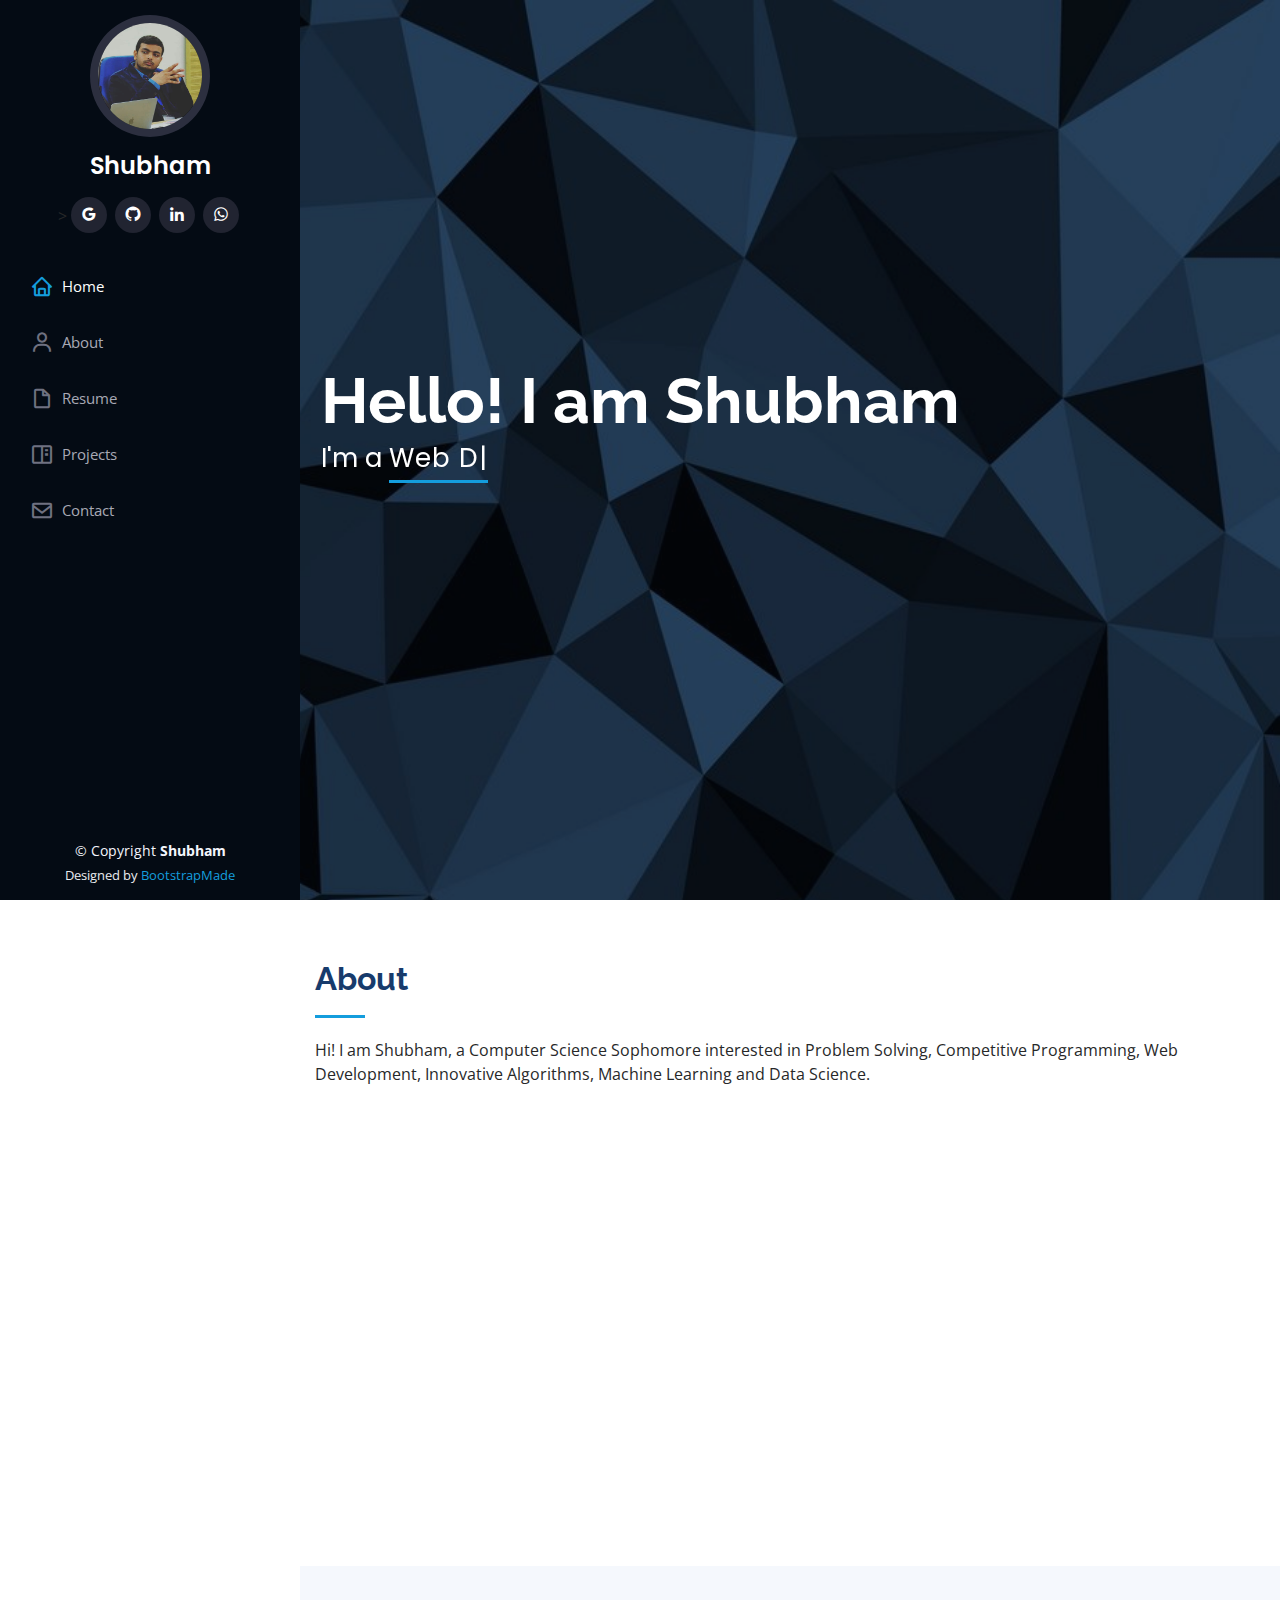
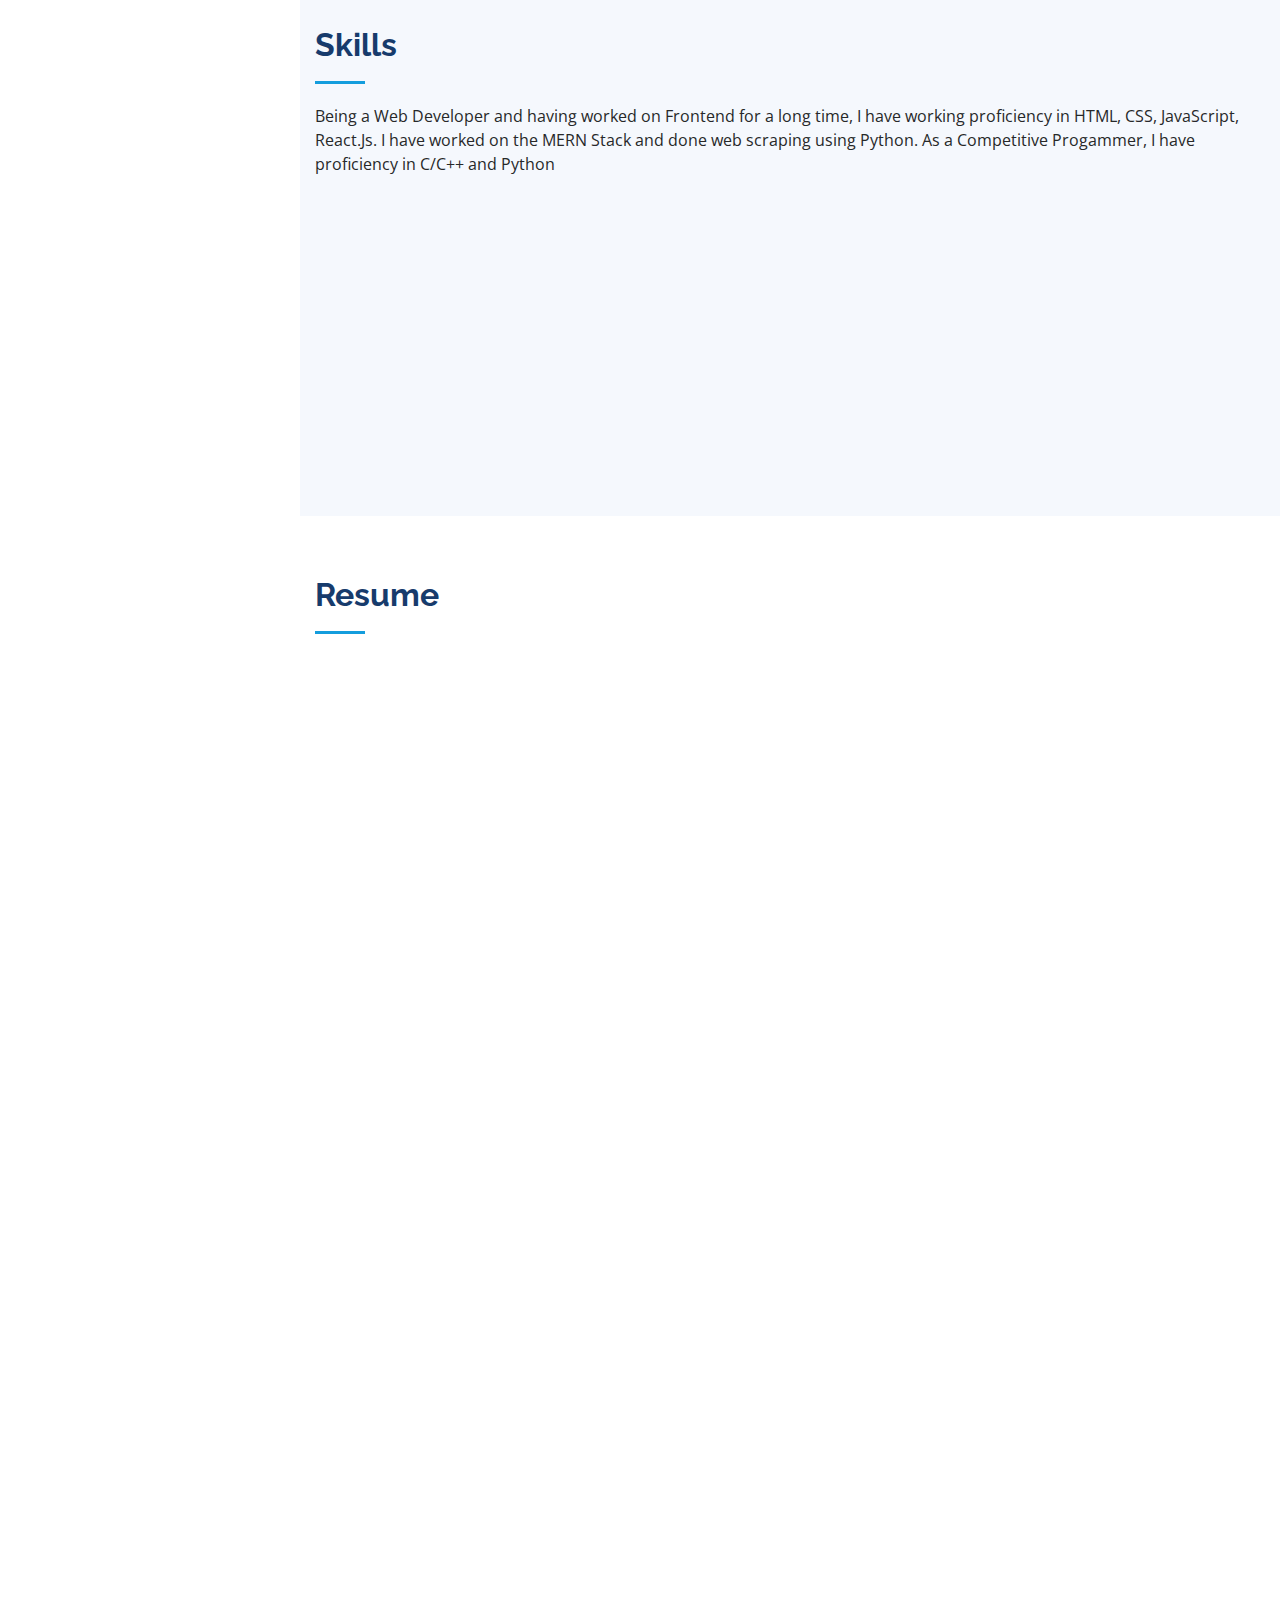
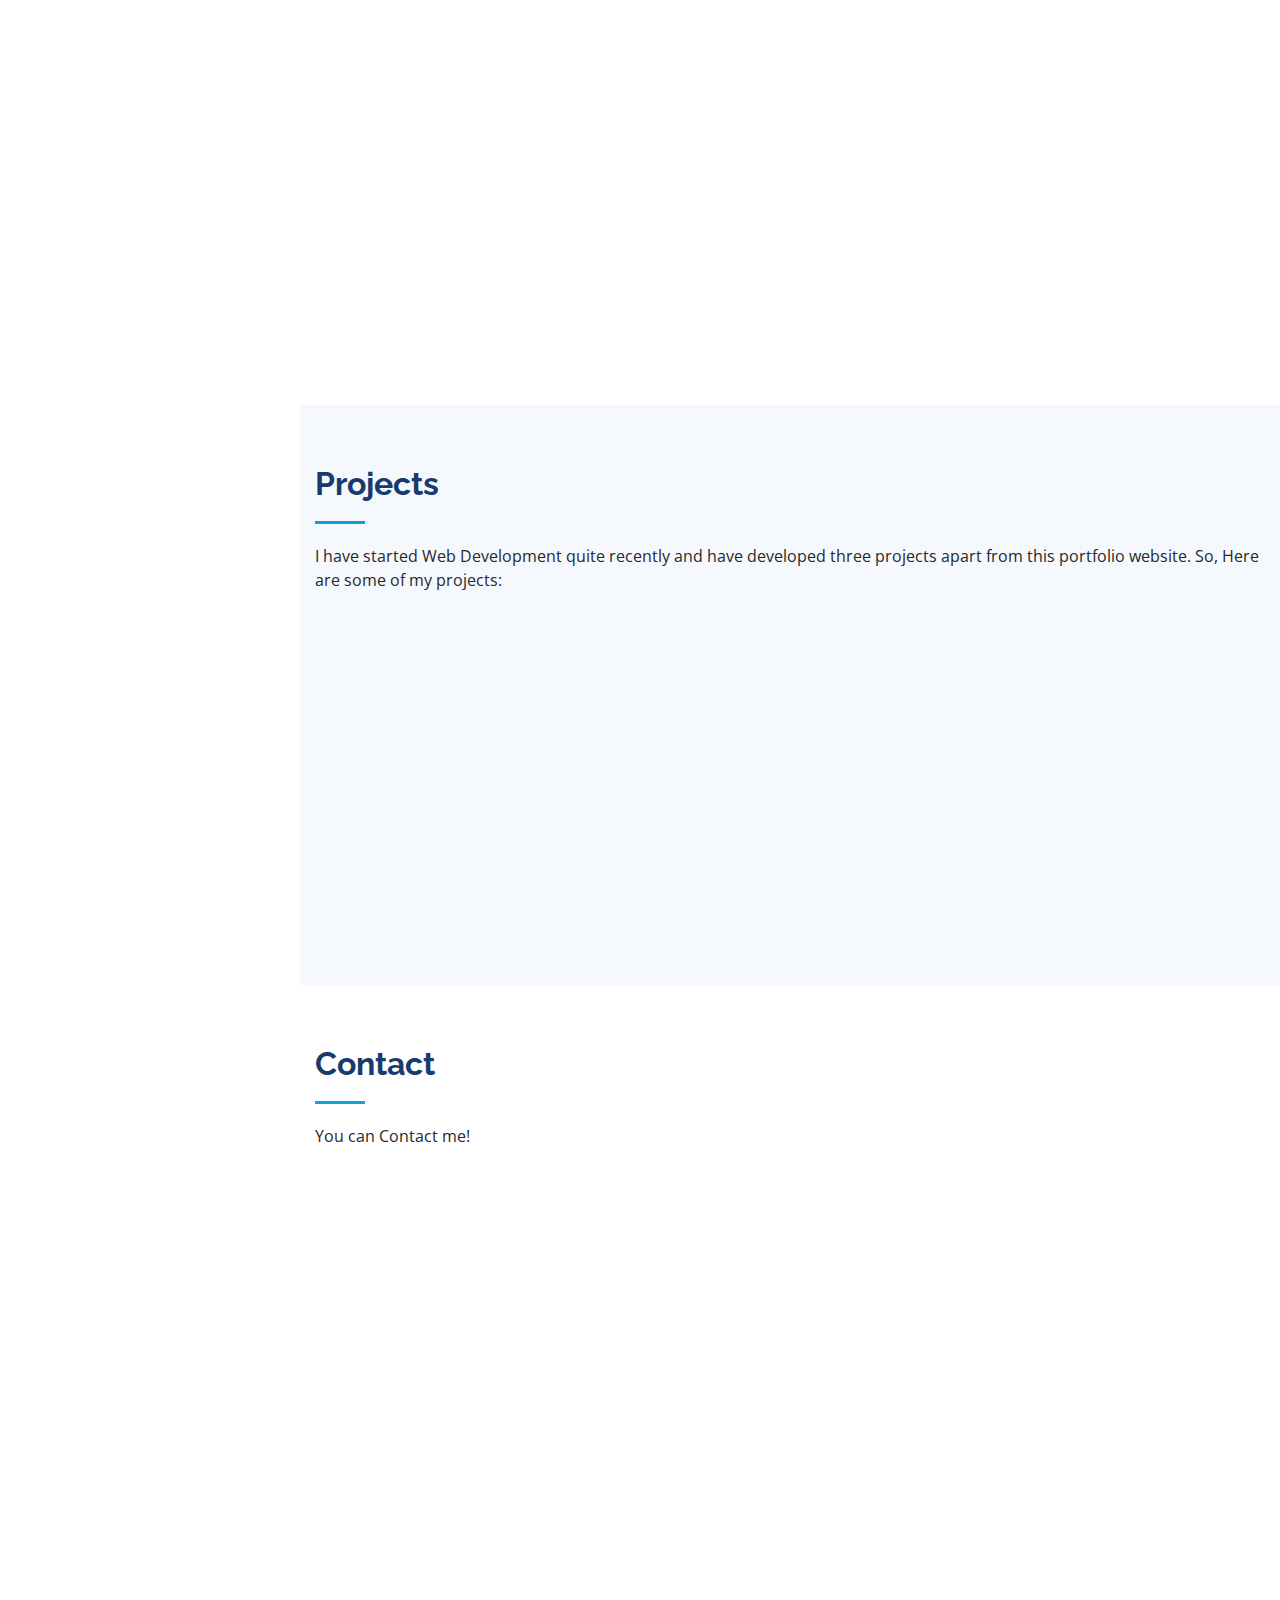
<file: index.html>
<!DOCTYPE html>
<html lang="en">

<head>
  <meta charset="utf-8">
  <meta content="width=device-width, initial-scale=1.0" name="viewport">

  <title>Portfolio Website - Shubham</title>
  <meta content="" name="description">
  <meta content="" name="keywords">

  <!-- Favicons -->
  <link href="assets/img/a8.png" rel="icon">

  <!-- Google Fonts -->
  <link href="https://fonts.googleapis.com/css?family=Open+Sans:300,300i,400,400i,600,600i,700,700i|Raleway:300,300i,400,400i,500,500i,600,600i,700,700i|Poppins:300,300i,400,400i,500,500i,600,600i,700,700i" rel="stylesheet">

  <!-- Vendor CSS Files -->
  <link href="assets/vendor/bootstrap/css/bootstrap.min.css" rel="stylesheet">
  <link href="assets/vendor/icofont/icofont.min.css" rel="stylesheet">
  <link href="assets/vendor/boxicons/css/boxicons.min.css" rel="stylesheet">
  <link href="assets/vendor/venobox/venobox.css" rel="stylesheet">
  <link href="assets/vendor/owl.carousel/assets/owl.carousel.min.css" rel="stylesheet">
  <link href="assets/vendor/aos/aos.css" rel="stylesheet">

  <!-- Template Main CSS File -->
  <link href="assets/css/style.css" rel="stylesheet">

  <!-- =======================================================
  * Template Name: iPortfolio - v1.5.0
  * Template URL: https://bootstrapmade.com/iportfolio-bootstrap-portfolio-websites-template/
  * Author: BootstrapMade.com
  * License: https://bootstrapmade.com/license/
  ======================================================== -->
</head>

<body>

  <!-- ======= Mobile nav toggle button ======= -->
  <button type="button" class="mobile-nav-toggle d-xl-none"><i class="icofont-navigation-menu"></i></button>

  <!-- ======= Header ======= -->
  <header id="header">
    <div class="d-flex flex-column">

      <div class="profile">
        <img src="assets/img/profile-img.jpg" alt="" class="img-fluid rounded-circle">
        <h1 class="text-light"><a href="index.html">Shubham</a></h1>
        <div class="social-links mt-3 text-center">
          <!--<a href="#" class="twitter"><i class="bx bxl-google"></i></a>-->>
          <a href="mailto: tiwarishubham635@nsut.ac.in" target='_blank' class="email"><i class="bx bxl-google"></i></a>
          <a href="https://github.com/tiwarishubham635" target='_blank' class="github"><i class="bx bxl-github"></i></a>
          <a href="https://www.linkedin.com/in/shubham-tiwari-2890b08a" target='_blank' class="linkedin"><i class="bx bxl-linkedin"></i></a>
          <a href="https://api.whatsapp.com/send?phone=+91 8470823006" target='_blank' class="whatsapp"><i class="bx bxl-whatsapp"></i></a>
        </div>
      </div>

      <nav class="nav-menu">
        <ul>
          <li class="active"><a href="#hero"><i class="bx bx-home"></i> <span>Home</span></a></li>
          <li><a href="#about"><i class="bx bx-user"></i> <span>About</span></a></li>
          <li><a href="#resume"><i class="bx bx-file-blank"></i> <span>Resume</span></a></li>
          <li><a href="#portfolio"><i class="bx bx-book-content"></i> Projects</a></li>
          <!--<li><a href="#services"><i class="bx bx-server"></i> Services</a></li>-->
          <li><a href="#contact"><i class="bx bx-envelope"></i> Contact</a></li>

        </ul>
      </nav><!-- .nav-menu -->
      <button type="button" class="mobile-nav-toggle d-xl-none"><i class="icofont-navigation-menu"></i></button>

    </div>
  </header><!-- End Header -->

  <!-- ======= Hero Section ======= -->
  <section id="hero" class="d-flex flex-column justify-content-center align-items-center">
    <div class="hero-container" data-aos="fade-in">
      <h1>Hello! I am Shubham</h1>
      <p>I'm a <span class="typed" data-typed-items="Web Developer, Web Designer, Frontend Developer, Competitive Programmer"></span></p>
    </div>
  </section><!-- End Hero -->

  <main id="main">

    <!-- ======= About Section ======= -->
    <section id="about" class="about">
      <div class="container">

        <div class="section-title">
          <h2>About</h2>
          <p>Hi! I am Shubham, a Computer Science Sophomore interested in Problem Solving, Competitive Programming, Web Development, Innovative Algorithms, Machine Learning and Data Science. </p>
        </div>

        <div class="row">
          <div class="col-lg-4" data-aos="fade-right">
            <img src="assets/img/profile-img.jpg" class="img-fluid" alt="">
          </div>
          <div class="col-lg-8 pt-4 pt-lg-0 content" data-aos="fade-left">
            <h3> Web Developer &amp; Competitive Programmer</h3>
            <p class="font-italic">
              Currently I am pursuing my Bachelors of Technology in Computer Science and Engineering with Specialization in Artificial Intelligence from Netaji Subhas University of Technology, New Delhi 
            </p>
            <div class="row">
              <div class="col-lg-6">
                <ul>
                  <li><i class="icofont-rounded-right"></i> <strong>Date of Birth:</strong> 24 June 2000</li>
                  <!-- <li><i class="icofont-rounded-right"></i> <strong>Portfolio Website:</strong> www.example.com</li> -->
                  <li><i class="icofont-rounded-right"></i> <strong>Mobile:</strong> +91 8470823006</li>
                  <li><i class="icofont-rounded-right"></i> <strong>City:</strong> New Delhi, India</li>
                </ul>
              </div>
              <div class="col-lg-6">
                <ul>
                  <li><i class="icofont-rounded-right"></i> <strong>Age:</strong> 20</li>
                  <li><i class="icofont-rounded-right"></i> <strong>Degree:</strong> Bachelors of Technology</li>
                  <li><i class="icofont-rounded-right"></i> <strong>Email:</strong> tiwarishubham635@gmail.com</li>
                </ul>
              </div>
            </div>
            <p>
              I developed interests in Computers and Programming in class XI and subsequently started to explore the field of technology. After starting my Bachelors degree, I came to know about Development and I found it quite interesting. Since the, I have been developing small projects, websites and applications and I look forward to explore more in this field.  
            </p>
          </div>
        </div>

      </div>
    </section><!-- End About Section -->

    <!-- ======= Facts Section ======= 
    <section id="facts" class="facts">
      <div class="container">

        <div class="section-title">
          <h2>Facts</h2>
          <p>Magnam dolores commodi suscipit. Necessitatibus eius consequatur ex aliquid fuga eum quidem. Sit sint consectetur velit. Quisquam quos quisquam cupiditate. Et nemo qui impedit suscipit alias ea. Quia fugiat sit in iste officiis commodi quidem hic quas.</p>
        </div>

        <div class="row no-gutters">

          <div class="col-lg-3 col-md-6 d-md-flex align-items-md-stretch" data-aos="fade-up">
            <div class="count-box">
              <i class="icofont-simple-smile"></i>
              <span data-toggle="counter-up">232</span>
              <p><strong>Happy Clients</strong> consequuntur quae</p>
            </div>
          </div>

          <div class="col-lg-3 col-md-6 d-md-flex align-items-md-stretch" data-aos="fade-up" data-aos-delay="100">
            <div class="count-box">
              <i class="icofont-document-folder"></i>
              <span data-toggle="counter-up">521</span>
              <p><strong>Projects</strong> adipisci atque cum quia aut</p>
            </div>
          </div>

          <div class="col-lg-3 col-md-6 d-md-flex align-items-md-stretch" data-aos="fade-up" data-aos-delay="200">
            <div class="count-box">
              <i class="icofont-live-support"></i>
              <span data-toggle="counter-up">1,463</span>
              <p><strong>Hours Of Support</strong> aut commodi quaerat</p>
            </div>
          </div>

          <div class="col-lg-3 col-md-6 d-md-flex align-items-md-stretch" data-aos="fade-up" data-aos-delay="300">
            <div class="count-box">
              <i class="icofont-users-alt-5"></i>
              <span data-toggle="counter-up">15</span>
              <p><strong>Hard Workers</strong> rerum asperiores dolor</p>
            </div>
          </div>

        </div>

      </div>
    </section><!-- End Facts Section -->

    <!-- ======= Skills Section ======= -->
    <section id="skills" class="skills section-bg">
      <div class="container">

        <div class="section-title">
          <h2>Skills</h2>
          <p>Being a Web Developer and having worked on Frontend for a long time, I have working proficiency in HTML, CSS, JavaScript, React.Js. I have worked on the MERN Stack and done web scraping using Python. As a Competitive Progammer, I have proficiency in C/C++ and Python</p>
        </div>

        <div class="row skills-content">

          <div class="col-lg-6" data-aos="fade-up">

            <div class="progress">
              <span class="skill">C/C++ <i class="val">90%</i></span>
              <div class="progress-bar-wrap">
                <div class="progress-bar" role="progressbar" aria-valuenow="90" aria-valuemin="0" aria-valuemax="100"></div>
              </div>
            </div>

            <div class="progress">
              <span class="skill">Python <i class="val">90%</i></span>
              <div class="progress-bar-wrap">
                <div class="progress-bar" role="progressbar" aria-valuenow="90" aria-valuemin="0" aria-valuemax="100"></div>
              </div>
            </div>

            <div class="progress">
              <span class="skill">HTML <i class="val">90%</i></span>
              <div class="progress-bar-wrap">
                <div class="progress-bar" role="progressbar" aria-valuenow="90" aria-valuemin="0" aria-valuemax="100"></div>
              </div>
            </div>

            <div class="progress">
              <span class="skill">CSS <i class="val">80%</i></span>
              <div class="progress-bar-wrap">
                <div class="progress-bar" role="progressbar" aria-valuenow="80" aria-valuemin="0" aria-valuemax="100"></div>
              </div>
            </div>

            <div class="progress">
              <span class="skill">JavaScript <i class="val">80%</i></span>
              <div class="progress-bar-wrap">
                <div class="progress-bar" role="progressbar" aria-valuenow="80" aria-valuemin="0" aria-valuemax="100"></div>
              </div>
            </div>

          </div>

          <div class="col-lg-6" data-aos="fade-up" data-aos-delay="100">

            <div class="progress">
              <span class="skill">MERN Stack <i class="val">70%</i></span>
              <div class="progress-bar-wrap">
                <div class="progress-bar" role="progressbar" aria-valuenow="70" aria-valuemin="0" aria-valuemax="100"></div>
              </div>
            </div>

            <div class="progress">
              <span class="skill">SQL <i class="val">80%</i></span>
              <div class="progress-bar-wrap">
                <div class="progress-bar" role="progressbar" aria-valuenow="80" aria-valuemin="0" aria-valuemax="100"></div>
              </div>
            </div>

            <div class="progress">
              <span class="skill">Firebase <i class="val">60%</i></span>
              <div class="progress-bar-wrap">
                <div class="progress-bar" role="progressbar" aria-valuenow="60" aria-valuemin="0" aria-valuemax="100"></div>
              </div>
            </div>

          </div>

        </div>

      </div>
    </section><!-- End Skills Section -->

    <!-- ======= Resume Section ======= -->
    <section id="resume" class="resume">
      <div class="container">

        <div class="section-title">
          <h2>Resume</h2>
        </div>

        <div class="row">
          <div class="col-lg-6" data-aos="fade-up">
            <h3 class="resume-title">Summary</h3>
            <div class="resume-item pb-0">
              <h4>Shubham</h4>
              <p><em>Innovative Web Developer and Competitive Programmer with an urge to learn more and find the soslution for the problem at hand with the most optimized and efficient solution.</em></p>
              <ul>
                <li>New Delhi, India</li>
                <li>(+91) 8470823006</li>
                <li>tiwarishubham635@gmail.com</li>
              </ul>
            </div>

            <h3 class="resume-title">Education</h3>
            <div class="resume-item">
              <h4>B. Tech. - Computer Science and Engineering with Specialization in Artificial Intelligence</h4>
              <h5>2019 - 2023</h5>
              <p><em>Netaji Subhas University of Technology, New Delhi</em></p>
              <p>CGPA: 8.63/10.0 (After two semesters)<br/>Position of Responsibility: Executive Committee Member, The Debating Society of NSUT</p>
            </div>
            <div class="resume-item">
              <h4>AISSCE (Class XII)</h4>
              <h5>2016 - 2018</h5>
              <p><em>Kendriya Vidyalaya No. 3, Delhi Cantt-10</em></p>
              <p>Percentage: 93.6% <br/>Participated and won prizes in National Level Debate and Quiz Competitions and anchored in various programs.</p>
            </div>
            <div class="resume-item">
              <h4>AISSE (Class X)</h4>
              <h5>2006 - 2016</h5>
              <p><em>Kendriya Vidyalaya No. 3, Delhi Cantt-10</em></p>
              <p>CGPA: 10.0/10.0 <br/>Participated and won prizes in National Level Debate and Quiz Competitions and anchored in various programs.</p>
            </div>
          </div>
          <div class="col-lg-6" data-aos="fade-up" data-aos-delay="100">
            <h3 class="resume-title">Project Details</h3>
            <div class="resume-item">
              <h4>CSAI Department Website</h4>
              <h5>Aug 2020 - Dec 2020</h5>
              <p><em>Semester Project, NSUT</em></p>
              <ul>
                <li>Worked on the Frontend and Forum of the CSAI Department Website built using
                  MERN Stack and Beautiful Soup.
                </li>
                <li>The website contains features like About page,
                  Notices and Announcements (scraped from College’s official
                  website by Beautiful Soup), Opportunities for students, College
                  Societies and a Forum.
                </li>
                <li>The Forum makes provides various features like Login, Signup,
                  Posting a new query, Commenting on a query, Karmas for the
                  query and the comment, Deleting a query when resolved and
                  History of posted queries.</li>
              </ul>
            </div>
            <div class="resume-item">
              <h4>Chat Rooms - A Web Chat Platform</h4>
              <h5>Dec 2020</h5>
              <p><em>Individual Winter Project</em></p>
              <ul>
                <li>Developed a chatting site using React and Firebase
                </li>
                <li>The chatting platform have salient features like Google Login, Dedicated Chat Rooms for various
                  topics, Adding new chat rooms, Animations in the background.
                  </li>
                <li>Analyzed the real-time web analytics of the website.</li>
              </ul>
            </div>
            <div class="resume-item">
              <h4>Recession Hypothesis Testing</h4>
              <h5>Jul 2020</h5>
              <p><em>Course Project, University of Michigan</em></p>
              <ul>
                <li>This is a project validates the hypothesis that university towns prices are less affected by recession using Python Libraries and Students T-Test.</li>
                <li>
                  Here, we have used NumPy, Pandas, SciPy, Scikit and Mattplotlib libraries of Python and extracts data from various txt, xls and csv files.
                  These data are managed in form of Series and Dataframes.
                </li>
                <li>
                  Then Students T-Test is applied on variation of prices of houses in university and non-university towns before recession and in recession bottom.
                  In this, the monthly housing data was converted to quarterly and then analysed with GDP trend.
                  </li>
              </ul>
            </div>
          </div>
        </div>

      </div>
    </section><!-- End Resume Section -->

    <!-- ======= Portfolio Section ======= -->
    <section id="portfolio" class="portfolio section-bg">
      <div class="container">

        <div class="section-title">
          <h2>Projects</h2>
          <p>I have started Web Development quite recently and have developed three projects apart from this portfolio website. So, Here are some of my projects: </p>
        </div>

        <div class="row" data-aos="fade-up">
          <div class="col-lg-12 d-flex justify-content-center">
            <ul id="portfolio-flters">
              <li data-filter="*" class="filter-active">All</li>
              <li data-filter=".filter-app">App</li>
              <li data-filter=".filter-card">Card</li>
              <li data-filter=".filter-web">Web</li>
            </ul>
          </div>
        </div>

        <div class="row portfolio-container" data-aos="fade-up" data-aos-delay="100">

          <div class="col-lg-4 col-md-6 portfolio-item filter-app">
            <div class="portfolio-wrap">
              <img src="assets/img/portfolio/Homepage1.jpg" class="img-fluid" alt="">
              <div class="portfolio-links">
                <a href="assets/img/portfolio/CSAI/Homepage.jpg" data-gall="portfolioGallery" class="venobox" title="CSAI Department Website"><i class="bx bx-plus"></i></a>
                <a href="CSAI.html" title="More Details"><i class="bx bx-link"></i></a>
              </div>
            </div>
          </div>

          <div class="col-lg-4 col-md-6 portfolio-item filter-web">
            <div class="portfolio-wrap">
              <img src="assets/img/portfolio/Login.png" class="img-fluid" alt="">
              <div class="portfolio-links">
                <a href="assets/img/portfolio/ChatRooms/Login.png" data-gall="portfolioGallery" class="venobox" title="Chat Rooms"><i class="bx bx-plus"></i></a>
                <a href="ChatRooms.html" title="More Details"><i class="bx bx-link"></i></a>
              </div>
            </div>
          </div>

          <div class="col-lg-4 col-md-6 portfolio-item filter-card">
            <div class="portfolio-wrap">
              <img src="assets/img/portfolio/Screenshot1.png" class="img-fluid" alt="">
              <div class="portfolio-links">
                <a href="assets/img/portfolio/Recession/Screenshot1.png" data-gall="portfolioGallery" class="venobox" title="Recession Hypothesis Testing"><i class="bx bx-plus"></i></a>
                <a href="Recession.html" title="More Details"><i class="bx bx-link"></i></a>
              </div>
            </div>
          </div>

          <!-- 
            <div class="col-lg-4 col-md-6 portfolio-item filter-card">
            <div class="portfolio-wrap">
              <img src="assets/img/portfolio/portfolio-4.jpg" class="img-fluid" alt="">
              <div class="portfolio-links">
                <a href="assets/img/portfolio/portfolio-4.jpg" data-gall="portfolioGallery" class="venobox" title="Card 2"><i class="bx bx-plus"></i></a>
                <a href="portfolio-details.html" title="More Details"><i class="bx bx-link"></i></a>
              </div>
            </div>
          </div>

          <div class="col-lg-4 col-md-6 portfolio-item filter-web">
            <div class="portfolio-wrap">
              <img src="assets/img/portfolio/portfolio-5.jpg" class="img-fluid" alt="">
              <div class="portfolio-links">
                <a href="assets/img/portfolio/portfolio-5.jpg" data-gall="portfolioGallery" class="venobox" title="Web 2"><i class="bx bx-plus"></i></a>
                <a href="portfolio-details.html" title="More Details"><i class="bx bx-link"></i></a>
              </div>
            </div>
          </div>

          <div class="col-lg-4 col-md-6 portfolio-item filter-app">
            <div class="portfolio-wrap">
              <img src="assets/img/portfolio/portfolio-6.jpg" class="img-fluid" alt="">
              <div class="portfolio-links">
                <a href="assets/img/portfolio/portfolio-6.jpg" data-gall="portfolioGallery" class="venobox" title="App 3"><i class="bx bx-plus"></i></a>
                <a href="portfolio-details.html" title="More Details"><i class="bx bx-link"></i></a>
              </div>
            </div>
          </div>

          <div class="col-lg-4 col-md-6 portfolio-item filter-card">
            <div class="portfolio-wrap">
              <img src="assets/img/portfolio/portfolio-7.jpg" class="img-fluid" alt="">
              <div class="portfolio-links">
                <a href="assets/img/portfolio/portfolio-7.jpg" data-gall="portfolioGallery" class="venobox" title="Card 1"><i class="bx bx-plus"></i></a>
                <a href="portfolio-details.html" title="More Details"><i class="bx bx-link"></i></a>
              </div>
            </div>
          </div>

          <div class="col-lg-4 col-md-6 portfolio-item filter-card">
            <div class="portfolio-wrap">
              <img src="assets/img/portfolio/portfolio-8.jpg" class="img-fluid" alt="">
              <div class="portfolio-links">
                <a href="assets/img/portfolio/portfolio-8.jpg" data-gall="portfolioGallery" class="venobox" title="Card 3"><i class="bx bx-plus"></i></a>
                <a href="portfolio-details.html" title="More Details"><i class="bx bx-link"></i></a>
              </div>
            </div>
          </div>

          <div class="col-lg-4 col-md-6 portfolio-item filter-web">
            <div class="portfolio-wrap">
              <img src="assets/img/portfolio/portfolio-9.jpg" class="img-fluid" alt="">
              <div class="portfolio-links">
                <a href="assets/img/portfolio/portfolio-9.jpg" data-gall="portfolioGallery" class="venobox" title="Web 3"><i class="bx bx-plus"></i></a>
                <a href="portfolio-details.html" title="More Details"><i class="bx bx-link"></i></a>
              </div>
            </div>
          </div>
          -->

          

        </div>

      </div>
    </section><!-- End Portfolio Section -->

    <!-- ======= Services Section ======= 
    <section id="services" class="services">
      <div class="container">

        <div class="section-title">
          <h2>Services</h2>
          <p>Magnam dolores commodi suscipit. Necessitatibus eius consequatur ex aliquid fuga eum quidem. Sit sint consectetur velit. Quisquam quos quisquam cupiditate. Et nemo qui impedit suscipit alias ea. Quia fugiat sit in iste officiis commodi quidem hic quas.</p>
        </div>

        <div class="row">
          <div class="col-lg-4 col-md-6 icon-box" data-aos="fade-up">
            <div class="icon"><i class="icofont-computer"></i></div>
            <h4 class="title"><a href="">Lorem Ipsum</a></h4>
            <p class="description">Voluptatum deleniti atque corrupti quos dolores et quas molestias excepturi sint occaecati cupiditate non provident</p>
          </div>
          <div class="col-lg-4 col-md-6 icon-box" data-aos="fade-up" data-aos-delay="100">
            <div class="icon"><i class="icofont-chart-bar-graph"></i></div>
            <h4 class="title"><a href="">Dolor Sitema</a></h4>
            <p class="description">Minim veniam, quis nostrud exercitation ullamco laboris nisi ut aliquip ex ea commodo consequat tarad limino ata</p>
          </div>
          <div class="col-lg-4 col-md-6 icon-box" data-aos="fade-up" data-aos-delay="200">
            <div class="icon"><i class="icofont-earth"></i></div>
            <h4 class="title"><a href="">Sed ut perspiciatis</a></h4>
            <p class="description">Duis aute irure dolor in reprehenderit in voluptate velit esse cillum dolore eu fugiat nulla pariatur</p>
          </div>
          <div class="col-lg-4 col-md-6 icon-box" data-aos="fade-up" data-aos-delay="300">
            <div class="icon"><i class="icofont-image"></i></div>
            <h4 class="title"><a href="">Magni Dolores</a></h4>
            <p class="description">Excepteur sint occaecat cupidatat non proident, sunt in culpa qui officia deserunt mollit anim id est laborum</p>
          </div>
          <div class="col-lg-4 col-md-6 icon-box" data-aos="fade-up" data-aos-delay="400">
            <div class="icon"><i class="icofont-settings"></i></div>
            <h4 class="title"><a href="">Nemo Enim</a></h4>
            <p class="description">At vero eos et accusamus et iusto odio dignissimos ducimus qui blanditiis praesentium voluptatum deleniti atque</p>
          </div>
          <div class="col-lg-4 col-md-6 icon-box" data-aos="fade-up" data-aos-delay="500">
            <div class="icon"><i class="icofont-tasks-alt"></i></div>
            <h4 class="title"><a href="">Eiusmod Tempor</a></h4>
            <p class="description">Et harum quidem rerum facilis est et expedita distinctio. Nam libero tempore, cum soluta nobis est eligendi</p>
          </div>
        </div>

      </div>
    </section><!-- End Services Section -->

    <!-- ======= Testimonials Section ======= -->
    <!--<section id="testimonials" class="testimonials section-bg">
      <div class="container">

        <div class="section-title">
          <h2>Testimonials</h2>
          <p>Magnam dolores commodi suscipit. Necessitatibus eius consequatur ex aliquid fuga eum quidem. Sit sint consectetur velit. Quisquam quos quisquam cupiditate. Et nemo qui impedit suscipit alias ea. Quia fugiat sit in iste officiis commodi quidem hic quas.</p>
        </div>

        <div class="owl-carousel testimonials-carousel">

          <div class="testimonial-item" data-aos="fade-up">
            <p>
              <i class="bx bxs-quote-alt-left quote-icon-left"></i>
              Proin iaculis purus consequat sem cure digni ssim donec porttitora entum suscipit rhoncus. Accusantium quam, ultricies eget id, aliquam eget nibh et. Maecen aliquam, risus at semper.
              <i class="bx bxs-quote-alt-right quote-icon-right"></i>
            </p>
            <img src="assets/img/testimonials/testimonials-1.jpg" class="testimonial-img" alt="">
            <h3>Saul Goodman</h3>
            <h4>Ceo &amp; Founder</h4>
          </div>

          <div class="testimonial-item" data-aos="fade-up" data-aos-delay="100">
            <p>
              <i class="bx bxs-quote-alt-left quote-icon-left"></i>
              Export tempor illum tamen malis malis eram quae irure esse labore quem cillum quid cillum eram malis quorum velit fore eram velit sunt aliqua noster fugiat irure amet legam anim culpa.
              <i class="bx bxs-quote-alt-right quote-icon-right"></i>
            </p>
            <img src="assets/img/testimonials/testimonials-2.jpg" class="testimonial-img" alt="">
            <h3>Sara Wilsson</h3>
            <h4>Designer</h4>
          </div>

          <div class="testimonial-item" data-aos="fade-up" data-aos-delay="200">
            <p>
              <i class="bx bxs-quote-alt-left quote-icon-left"></i>
              Enim nisi quem export duis labore cillum quae magna enim sint quorum nulla quem veniam duis minim tempor labore quem eram duis noster aute amet eram fore quis sint minim.
              <i class="bx bxs-quote-alt-right quote-icon-right"></i>
            </p>
            <img src="assets/img/testimonials/testimonials-3.jpg" class="testimonial-img" alt="">
            <h3>Jena Karlis</h3>
            <h4>Store Owner</h4>
          </div>

          <div class="testimonial-item" data-aos="fade-up" data-aos-delay="300">
            <p>
              <i class="bx bxs-quote-alt-left quote-icon-left"></i>
              Fugiat enim eram quae cillum dolore dolor amet nulla culpa multos export minim fugiat minim velit minim dolor enim duis veniam ipsum anim magna sunt elit fore quem dolore labore illum veniam.
              <i class="bx bxs-quote-alt-right quote-icon-right"></i>
            </p>
            <img src="assets/img/testimonials/testimonials-4.jpg" class="testimonial-img" alt="">
            <h3>Matt Brandon</h3>
            <h4>Freelancer</h4>
          </div>

          <div class="testimonial-item" data-aos="fade-up" data-aos-delay="400">
            <p>
              <i class="bx bxs-quote-alt-left quote-icon-left"></i>
              Quis quorum aliqua sint quem legam fore sunt eram irure aliqua veniam tempor noster veniam enim culpa labore duis sunt culpa nulla illum cillum fugiat legam esse veniam culpa fore nisi cillum quid.
              <i class="bx bxs-quote-alt-right quote-icon-right"></i>
            </p>
            <img src="assets/img/testimonials/testimonials-5.jpg" class="testimonial-img" alt="">
            <h3>John Larson</h3>
            <h4>Entrepreneur</h4>
          </div>

        </div>

      </div>
    </section><!-- End Testimonials Section -->

    <!-- ======= Contact Section ======= -->
    <section id="contact" class="contact">
      <div class="container">

        <div class="section-title">
          <h2>Contact</h2>
          <p>You can Contact me!</p>
        </div>

        <div class="row" data-aos="fade-in">

          <div class="col-lg-5 d-flex align-items-stretch">
            <div class="info">
              <div class="address">
                <i class="icofont-google-map"></i>
                <h4>Location:</h4>
                <p>WZ-344/B Ground Floor, Naraina Village, New Delhi</p>
              </div>

              <div class="email">
                <i class="icofont-envelope"></i>
                <h4>Email:</h4>
                <p>tiwarishubham635@gmail.com</p>
              </div>

              <div class="phone">
                <i class="icofont-phone"></i>
                <h4>Call:</h4>
                <p>+91 8470823006</p>
              </div>

              <!--<iframe src="https://www.google.com/maps/embed?pb=!1m14!1m8!1m3!1d12097.433213460943!2d-74.0062269!3d40.7101282!3m2!1i1024!2i768!4f13.1!3m3!1m2!1s0x0%3A0xb89d1fe6bc499443!2sDowntown+Conference+Center!5e0!3m2!1smk!2sbg!4v1539943755621" frameborder="0" style="border:0; width: 100%; height: 290px;" allowfullscreen></iframe>-->
              <iframe src="https://www.google.com/maps/embed?pb=!1m14!1m8!1m3!1d14008.983517753515!2d77.138531!3d28.622392!3m2!1i1024!2i768!4f13.1!3m3!1m2!1s0x390d032e6c592a41%3A0x12d26d5c35779d84!2s344%2C%20Naraina%20Village%2C%20Naraina%2C%20New%20Delhi%2C%20Delhi%20110028!5e0!3m2!1sen!2sin!4v1609524422894!5m2!1sen!2sin" frameborder="0" style="border:0; width: 100%; height: 290px;" allowfullscreen="" aria-hidden="false" tabindex="0"></iframe>
            </div>

          </div>

          <div class="col-lg-7 mt-5 mt-lg-0 d-flex align-items-stretch">
            <form action="forms/contact.php" method="post" role="form" class="php-email-form">
              <div class="form-row">
                <div class="form-group col-md-6">
                  <label for="name">Your Name</label>
                  <input type="text" name="name" class="form-control" id="name" data-rule="minlen:4" data-msg="Please enter at least 4 chars" />
                  <div class="validate"></div>
                </div>
                <div class="form-group col-md-6">
                  <label for="name">Your Email</label>
                  <input type="email" class="form-control" name="email" id="email" data-rule="email" data-msg="Please enter a valid email" />
                  <div class="validate"></div>
                </div>
              </div>
              <div class="form-group">
                <label for="name">Subject</label>
                <input type="text" class="form-control" name="subject" id="subject" data-rule="minlen:4" data-msg="Please enter at least 8 chars of subject" />
                <div class="validate"></div>
              </div>
              <div class="form-group">
                <label for="name">Message</label>
                <textarea class="form-control" name="message" rows="10" data-rule="required" data-msg="Please write something for us"></textarea>
                <div class="validate"></div>
              </div>
              <div class="mb-3">
                <div class="loading">Loading</div>
                <div class="error-message"></div>
                <div class="sent-message">Your message has been sent. Thank you!</div>
              </div>
              <div class="text-center"><button type="submit">Send Message</button></div>
            </form>
          </div>

        </div>

      </div>
    </section><!-- End Contact Section -->

  </main><!-- End #main -->

  <!-- ======= Footer ======= -->
  <footer id="footer">
    <div class="container">
      <div class="copyright">
        &copy; Copyright <strong><span>Shubham</span></strong>
      </div>
      <div class="credits">
        <!-- All the links in the footer should remain intact. -->
        <!-- You can delete the links only if you purchased the pro version. -->
        <!-- Licensing information: https://bootstrapmade.com/license/ -->
        <!-- Purchase the pro version with working PHP/AJAX contact form: https://bootstrapmade.com/iportfolio-bootstrap-portfolio-websites-template/ -->
        Designed by <a href="https://bootstrapmade.com/">BootstrapMade</a>
      </div>
    </div>
  </footer>
  <!-- End  Footer -->

  <a href="#" class="back-to-top"><i class="icofont-simple-up"></i></a>

  <!-- Vendor JS Files -->
  <script src="assets/vendor/jquery/jquery.min.js"></script>
  <script src="assets/vendor/bootstrap/js/bootstrap.bundle.min.js"></script>
  <script src="assets/vendor/jquery.easing/jquery.easing.min.js"></script>
  <script src="assets/vendor/php-email-form/validate.js"></script>
  <script src="assets/vendor/waypoints/jquery.waypoints.min.js"></script>
  <script src="assets/vendor/counterup/counterup.min.js"></script>
  <script src="assets/vendor/isotope-layout/isotope.pkgd.min.js"></script>
  <script src="assets/vendor/venobox/venobox.min.js"></script>
  <script src="assets/vendor/owl.carousel/owl.carousel.min.js"></script>
  <script src="assets/vendor/typed.js/typed.min.js"></script>
  <script src="assets/vendor/aos/aos.js"></script>

  <!-- Template Main JS File -->
  <script src="assets/js/main.js"></script>

</body>

</html>
</file>
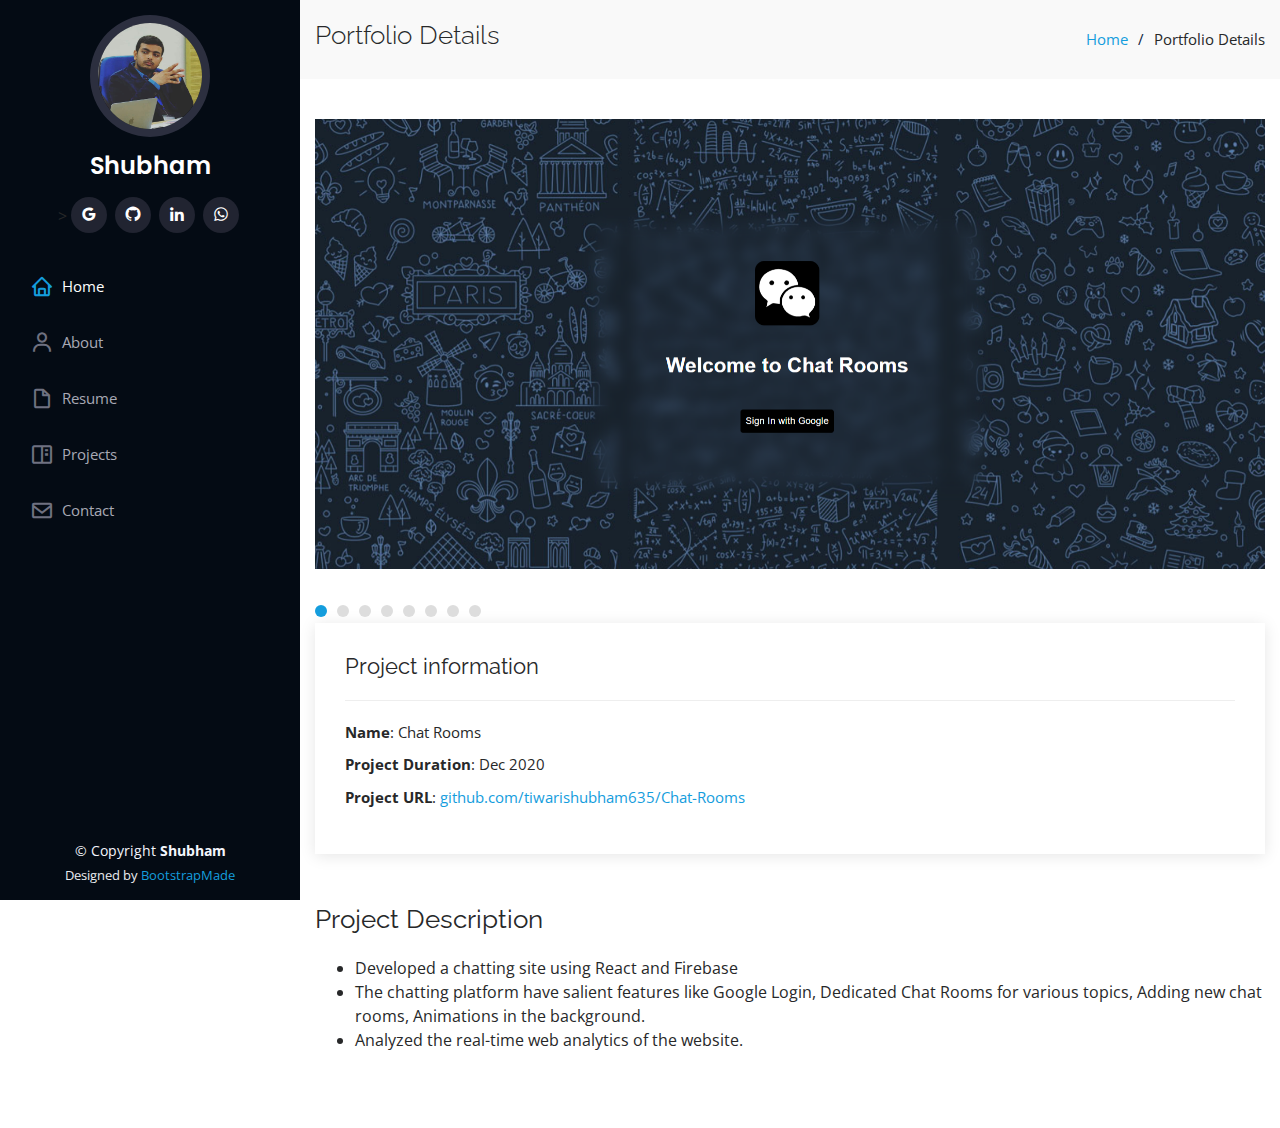
<file: ChatRooms.html>
<!DOCTYPE html>
<html lang="en">

<head>
  <meta charset="utf-8">
  <meta content="width=device-width, initial-scale=1.0" name="viewport">

  <title>Portfolio Details - iPortfolio Bootstrap Template</title>
  <meta content="" name="description">
  <meta content="" name="keywords">

  <!-- Favicons -->
  <link href="assets/img/icon.png" rel="icon">
  <link href="assets/img/apple-touch-icon.png" rel="apple-touch-icon">

  <!-- Google Fonts -->
  <link href="https://fonts.googleapis.com/css?family=Open+Sans:300,300i,400,400i,600,600i,700,700i|Raleway:300,300i,400,400i,500,500i,600,600i,700,700i|Poppins:300,300i,400,400i,500,500i,600,600i,700,700i" rel="stylesheet">

  <!-- Vendor CSS Files -->
  <link href="assets/vendor/bootstrap/css/bootstrap.min.css" rel="stylesheet">
  <link href="assets/vendor/icofont/icofont.min.css" rel="stylesheet">
  <link href="assets/vendor/boxicons/css/boxicons.min.css" rel="stylesheet">
  <link href="assets/vendor/venobox/venobox.css" rel="stylesheet">
  <link href="assets/vendor/owl.carousel/assets/owl.carousel.min.css" rel="stylesheet">
  <link href="assets/vendor/aos/aos.css" rel="stylesheet">

  <!-- Template Main CSS File -->
  <link href="assets/css/style.css" rel="stylesheet">

  <!-- =======================================================
  * Template Name: iPortfolio - v1.5.0
  * Template URL: https://bootstrapmade.com/iportfolio-bootstrap-portfolio-websites-template/
  * Author: BootstrapMade.com
  * License: https://bootstrapmade.com/license/
  ======================================================== -->
</head>

<body>

  <!-- ======= Mobile nav toggle button ======= -->
  <button type="button" class="mobile-nav-toggle d-xl-none"><i class="icofont-navigation-menu"></i></button>

  <!-- ======= Header ======= -->
  <header id="header">
    <div class="d-flex flex-column">

      <div class="profile">
        <img src="assets/img/profile-img.jpg" alt="" class="img-fluid rounded-circle">
        <h1 class="text-light"><a href="index.html">Shubham</a></h1>
        <div class="social-links mt-3 text-center">
          <!--<a href="#" class="twitter"><i class="bx bxl-google"></i></a>-->>
          <a href="#" class="email"><i class="bx bxl-google"></i></a>
          <a href="#" class="github"><i class="bx bxl-github"></i></a>
          <a href="#" class="linkedin"><i class="bx bxl-linkedin"></i></a>
          <a href="#" class="whatsapp"><i class="bx bxl-whatsapp"></i></a>
        </div>
      </div>

      <nav class="nav-menu">
        <ul>
          <li class="active"><a href="index.html"><i class="bx bx-home"></i> <span>Home</span></a></li>
          <li><a href="index.html#about"><i class="bx bx-user"></i> <span>About</span></a></li>
          <li><a href="index.html#resume"><i class="bx bx-file-blank"></i> <span>Resume</span></a></li>
          <li><a href="index.html#portfolio"><i class="bx bx-book-content"></i> Projects</a></li>
          <!--<li><a href="index.html#services"><i class="bx bx-server"></i> Services</a></li>-->
          <li><a href="index.html#contact"><i class="bx bx-envelope"></i> Contact</a></li>

        </ul>
      </nav><!-- .nav-menu -->
      <button type="button" class="mobile-nav-toggle d-xl-none"><i class="icofont-navigation-menu"></i></button>

    </div>
  </header>

  <main id="main">

    <!-- ======= Breadcrumbs ======= -->
    <section id="breadcrumbs" class="breadcrumbs">
      <div class="container">

        <div class="d-flex justify-content-between align-items-center">
          <h2>Portfolio Details</h2>
          <ol>
            <li><a href="index.html">Home</a></li>
            <li>Portfolio Details</li>
          </ol>
        </div>

      </div>
    </section><!-- End Breadcrumbs -->

    <!-- ======= Portfolio Details Section ======= -->
    <section id="portfolio-details" class="portfolio-details">
      <div class="container">

        <div class="portfolio-details-container">

          <div class="owl-carousel portfolio-details-carousel">
            <img src="assets/img/portfolio/ChatRooms/Login.png" class="img-fluid" alt="">
            <img src="assets/img/portfolio/ChatRooms/Welcome.png" class="img-fluid" alt="">
            <img src="assets/img/portfolio/ChatRooms/DevRoom.png" class="img-fluid" alt="">
            <img src="assets/img/portfolio/ChatRooms/DanceRoom.png" class="img-fluid" alt="">
            <img src="assets/img/portfolio/ChatRooms/StudyRoom.png" class="img-fluid" alt="">
            <img src="assets/img/portfolio/ChatRooms/NewRoom.png" class="img-fluid" alt="">
            <img src="assets/img/portfolio/ChatRooms/CompCodersRoom.png" class="img-fluid" alt="">
            <img src="assets/img/portfolio/ChatRooms/EmojiPicker.png" class="img-fluid" alt="">
          </div>

          <div class="portfolio-info">
            <h3>Project information</h3>
            <ul>
              <li><strong>Name</strong>: Chat Rooms</li>
              <li><strong>Project Duration</strong>: Dec 2020</li>
              <li><strong>Project URL</strong>: <a href="https://github.com/tiwarishubham635/Chat-Rooms" target="_blank">github.com/tiwarishubham635/Chat-Rooms</a></li>
            </ul>
          </div>

        </div>

        <div class="portfolio-description">
          <h2>Project Description</h2>
          <ul>
            <li>Developed a chatting site using React and Firebase
            </li>
            <li>The chatting platform have salient features like Google Login, Dedicated Chat Rooms for various
              topics, Adding new chat rooms, Animations in the background.
              </li>
            <li>Analyzed the real-time web analytics of the website.</li>
          </ul>
        </div>

      </div>
    </section><!-- End Portfolio Details Section -->

  </main><!-- End #main -->

  <!-- ======= Footer ======= -->
  <footer id="footer">
    <div class="container">
      <div class="copyright">
        &copy; Copyright <strong><span>Shubham</span></strong>
      </div>
      <div class="credits">
        <!-- All the links in the footer should remain intact. -->
        <!-- You can delete the links only if you purchased the pro version. -->
        <!-- Licensing information: https://bootstrapmade.com/license/ -->
        <!-- Purchase the pro version with working PHP/AJAX contact form: https://bootstrapmade.com/iportfolio-bootstrap-portfolio-websites-template/ -->
        Designed by <a href="https://bootstrapmade.com/">BootstrapMade</a>
      </div>
    </div>
  </footer><!-- End  Footer -->

  <a href="#" class="back-to-top"><i class="icofont-simple-up"></i></a>

  <!-- Vendor JS Files -->
  <script src="assets/vendor/jquery/jquery.min.js"></script>
  <script src="assets/vendor/bootstrap/js/bootstrap.bundle.min.js"></script>
  <script src="assets/vendor/jquery.easing/jquery.easing.min.js"></script>
  <script src="assets/vendor/php-email-form/validate.js"></script>
  <script src="assets/vendor/waypoints/jquery.waypoints.min.js"></script>
  <script src="assets/vendor/counterup/counterup.min.js"></script>
  <script src="assets/vendor/isotope-layout/isotope.pkgd.min.js"></script>
  <script src="assets/vendor/venobox/venobox.min.js"></script>
  <script src="assets/vendor/owl.carousel/owl.carousel.min.js"></script>
  <script src="assets/vendor/typed.js/typed.min.js"></script>
  <script src="assets/vendor/aos/aos.js"></script>

  <!-- Template Main JS File -->
  <script src="assets/js/main.js"></script>

</body>

</html>
</file>
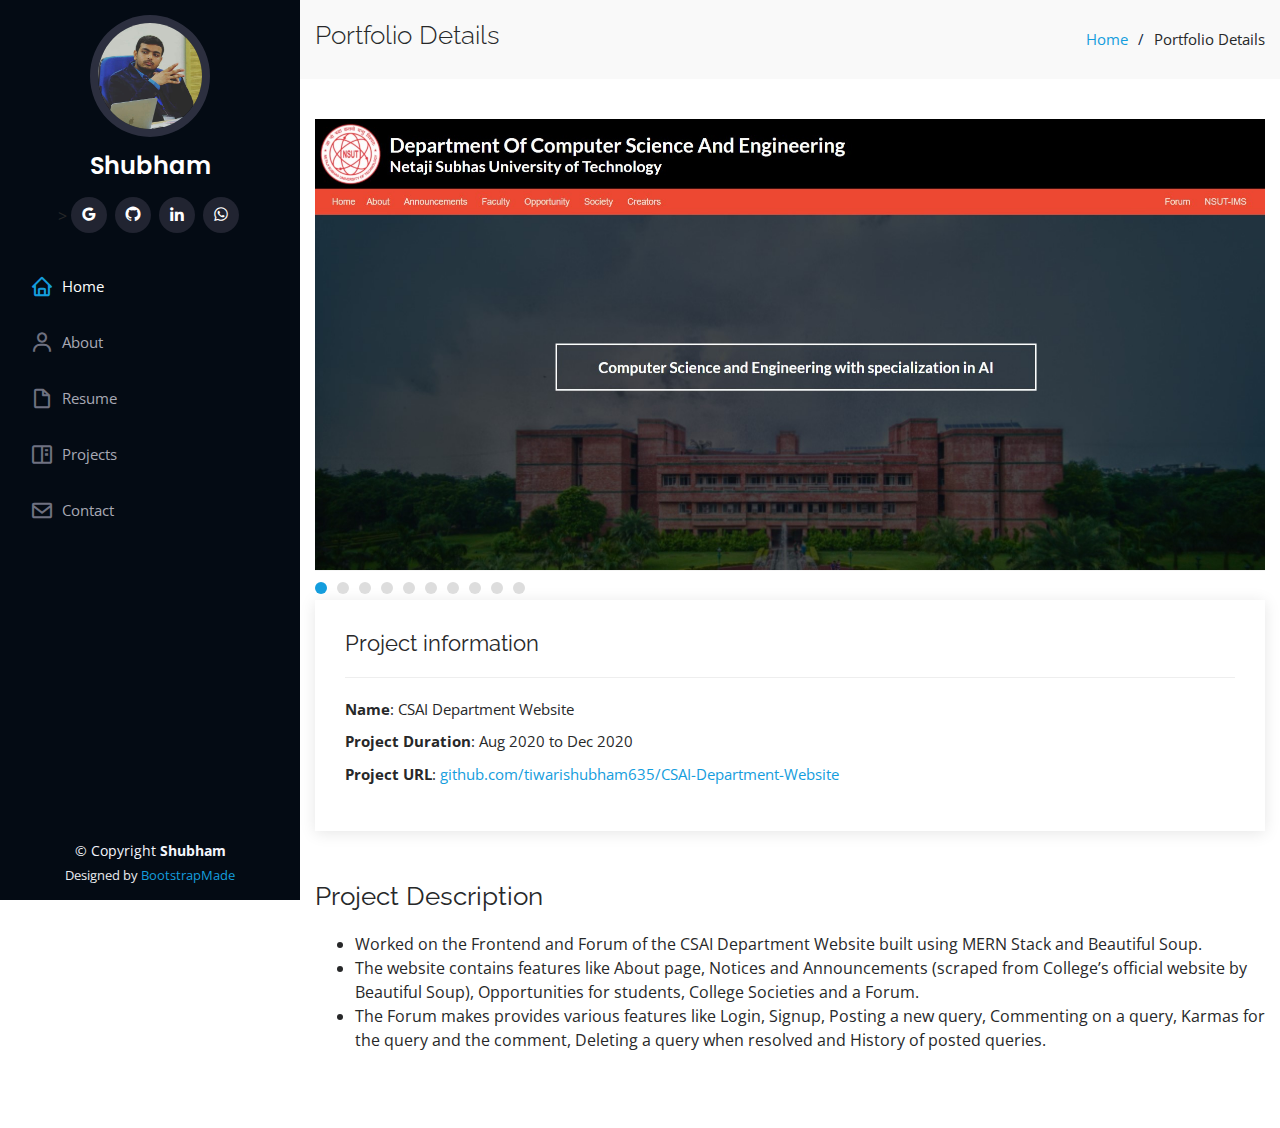
<file: CSAI.html>
<!DOCTYPE html>
<html lang="en">

<head>
  <meta charset="utf-8">
  <meta content="width=device-width, initial-scale=1.0" name="viewport">

  <title>Portfolio Details - iPortfolio Bootstrap Template</title>
  <meta content="" name="description">
  <meta content="" name="keywords">

  <!-- Favicons -->
  <link href="assets/img/icon.png" rel="icon">
  <link href="assets/img/apple-touch-icon.png" rel="apple-touch-icon">

  <!-- Google Fonts -->
  <link href="https://fonts.googleapis.com/css?family=Open+Sans:300,300i,400,400i,600,600i,700,700i|Raleway:300,300i,400,400i,500,500i,600,600i,700,700i|Poppins:300,300i,400,400i,500,500i,600,600i,700,700i" rel="stylesheet">

  <!-- Vendor CSS Files -->
  <link href="assets/vendor/bootstrap/css/bootstrap.min.css" rel="stylesheet">
  <link href="assets/vendor/icofont/icofont.min.css" rel="stylesheet">
  <link href="assets/vendor/boxicons/css/boxicons.min.css" rel="stylesheet">
  <link href="assets/vendor/venobox/venobox.css" rel="stylesheet">
  <link href="assets/vendor/owl.carousel/assets/owl.carousel.min.css" rel="stylesheet">
  <link href="assets/vendor/aos/aos.css" rel="stylesheet">

  <!-- Template Main CSS File -->
  <link href="assets/css/style.css" rel="stylesheet">

  <!-- =======================================================
  * Template Name: iPortfolio - v1.5.0
  * Template URL: https://bootstrapmade.com/iportfolio-bootstrap-portfolio-websites-template/
  * Author: BootstrapMade.com
  * License: https://bootstrapmade.com/license/
  ======================================================== -->
</head>

<body>

  <!-- ======= Mobile nav toggle button ======= -->
  <button type="button" class="mobile-nav-toggle d-xl-none"><i class="icofont-navigation-menu"></i></button>

  <!-- ======= Header ======= -->
  <header id="header">
    <div class="d-flex flex-column">

      <div class="profile">
        <img src="assets/img/profile-img.jpg" alt="" class="img-fluid rounded-circle">
        <h1 class="text-light"><a href="index.html">Shubham</a></h1>
        <div class="social-links mt-3 text-center">
          <!--<a href="#" class="twitter"><i class="bx bxl-google"></i></a>-->>
          <a href="#" class="email"><i class="bx bxl-google"></i></a>
          <a href="#" class="github"><i class="bx bxl-github"></i></a>
          <a href="#" class="linkedin"><i class="bx bxl-linkedin"></i></a>
          <a href="#" class="whatsapp"><i class="bx bxl-whatsapp"></i></a>
        </div>
      </div>

      <nav class="nav-menu">
        <ul>
          <li class="active"><a href="index.html"><i class="bx bx-home"></i> <span>Home</span></a></li>
          <li><a href="index.html#about"><i class="bx bx-user"></i> <span>About</span></a></li>
          <li><a href="index.html#resume"><i class="bx bx-file-blank"></i> <span>Resume</span></a></li>
          <li><a href="index.html#portfolio"><i class="bx bx-book-content"></i> Projects</a></li>
          <!--<li><a href="index.html#services"><i class="bx bx-server"></i> Services</a></li>-->
          <li><a href="index.html#contact"><i class="bx bx-envelope"></i> Contact</a></li>

        </ul>
      </nav><!-- .nav-menu -->
      <button type="button" class="mobile-nav-toggle d-xl-none"><i class="icofont-navigation-menu"></i></button>

    </div>
  </header>

  <main id="main">

    <!-- ======= Breadcrumbs ======= -->
    <section id="breadcrumbs" class="breadcrumbs">
      <div class="container">

        <div class="d-flex justify-content-between align-items-center">
          <h2>Portfolio Details</h2>
          <ol>
            <li><a href="index.html">Home</a></li>
            <li>Portfolio Details</li>
          </ol>
        </div>

      </div>
    </section><!-- End Breadcrumbs -->

    <!-- ======= Portfolio Details Section ======= -->
    <section id="portfolio-details" class="portfolio-details">
      <div class="container">

        <div class="portfolio-details-container">

          <div class="owl-carousel portfolio-details-carousel">
            <img src="assets/img/portfolio/CSAI/Homepage.jpg" class="img-fluid" alt="">
            <img src="assets/img/portfolio/CSAI/Forum4.jpg" class="img-fluid" alt="">
            <img src="assets/img/portfolio/CSAI/Forum1.jpg" class="img-fluid" alt="">
            <img src="assets/img/portfolio/CSAI/Forum2.jpg" class="img-fluid" alt="">
            <img src="assets/img/portfolio/CSAI/Forum3.jpg" class="img-fluid" alt="">
            <img src="assets/img/portfolio/CSAI/About.jpg" class="img-fluid" alt="">
            <img src="assets/img/portfolio/CSAI/Announcements.jpg" class="img-fluid" alt="">
            <img src="assets/img/portfolio/CSAI/Faculty.jpg" class="img-fluid" alt="">
            <img src="assets/img/portfolio/CSAI/Opportunites.jpg" class="img-fluid" alt="">
            <img src="assets/img/portfolio/CSAI/Societies.jpg" class="img-fluid" alt="">
          </div>

          <div class="portfolio-info">
            <h3>Project information</h3>
            <ul>
              <li><strong>Name</strong>: CSAI Department Website</li>
              <li><strong>Project Duration</strong>: Aug 2020 to Dec 2020</li>
              <li><strong>Project URL</strong>: <a href="https://github.com/tiwarishubham635/CSAI-Department-Website" target="_blank">github.com/tiwarishubham635/CSAI-Department-Website</a></li>
            </ul>
          </div>

        </div>

        <div class="portfolio-description">
          <h2>Project Description</h2>
          <ul>
            <li>Worked on the Frontend and Forum of the CSAI Department Website built using
                  MERN Stack and Beautiful Soup.
            </li>
            <li>The website contains features like About page,
              Notices and Announcements (scraped from College’s official
              website by Beautiful Soup), Opportunities for students, College
              Societies and a Forum.
            </li>
            <li>The Forum makes provides various features like Login, Signup,
              Posting a new query, Commenting on a query, Karmas for the
              query and the comment, Deleting a query when resolved and
              History of posted queries.
            </li>
          </ul>
        </div>

      </div>
    </section><!-- End Portfolio Details Section -->

  </main><!-- End #main -->

  <!-- ======= Footer ======= -->
  <footer id="footer">
    <div class="container">
      <div class="copyright">
        &copy; Copyright <strong><span>Shubham</span></strong>
      </div>
      <div class="credits">
        <!-- All the links in the footer should remain intact. -->
        <!-- You can delete the links only if you purchased the pro version. -->
        <!-- Licensing information: https://bootstrapmade.com/license/ -->
        <!-- Purchase the pro version with working PHP/AJAX contact form: https://bootstrapmade.com/iportfolio-bootstrap-portfolio-websites-template/ -->
        Designed by <a href="https://bootstrapmade.com/">BootstrapMade</a>
      </div>
    </div>
  </footer><!-- End  Footer -->

  <a href="#" class="back-to-top"><i class="icofont-simple-up"></i></a>

  <!-- Vendor JS Files -->
  <script src="assets/vendor/jquery/jquery.min.js"></script>
  <script src="assets/vendor/bootstrap/js/bootstrap.bundle.min.js"></script>
  <script src="assets/vendor/jquery.easing/jquery.easing.min.js"></script>
  <script src="assets/vendor/php-email-form/validate.js"></script>
  <script src="assets/vendor/waypoints/jquery.waypoints.min.js"></script>
  <script src="assets/vendor/counterup/counterup.min.js"></script>
  <script src="assets/vendor/isotope-layout/isotope.pkgd.min.js"></script>
  <script src="assets/vendor/venobox/venobox.min.js"></script>
  <script src="assets/vendor/owl.carousel/owl.carousel.min.js"></script>
  <script src="assets/vendor/typed.js/typed.min.js"></script>
  <script src="assets/vendor/aos/aos.js"></script>

  <!-- Template Main JS File -->
  <script src="assets/js/main.js"></script>

</body>

</html>
</file>
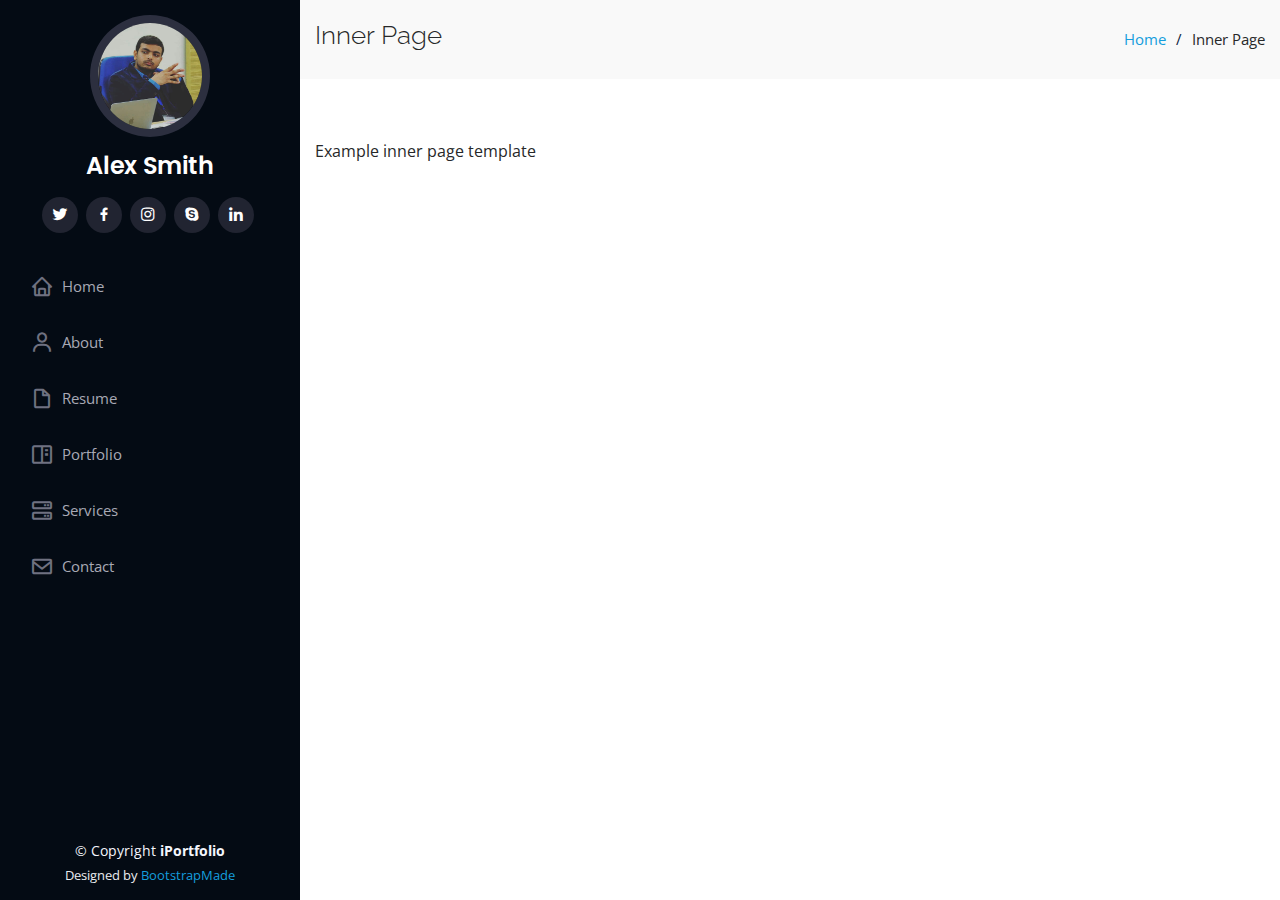
<file: inner-page.html>
<!DOCTYPE html>
<html lang="en">

<head>
  <meta charset="utf-8">
  <meta content="width=device-width, initial-scale=1.0" name="viewport">

  <title>Inner Page - iPortfolio Bootstrap Template</title>
  <meta content="" name="description">
  <meta content="" name="keywords">

  <!-- Favicons -->
  <link href="assets/img/favicon.png" rel="icon">
  <link href="assets/img/apple-touch-icon.png" rel="apple-touch-icon">

  <!-- Google Fonts -->
  <link href="https://fonts.googleapis.com/css?family=Open+Sans:300,300i,400,400i,600,600i,700,700i|Raleway:300,300i,400,400i,500,500i,600,600i,700,700i|Poppins:300,300i,400,400i,500,500i,600,600i,700,700i" rel="stylesheet">

  <!-- Vendor CSS Files -->
  <link href="assets/vendor/bootstrap/css/bootstrap.min.css" rel="stylesheet">
  <link href="assets/vendor/icofont/icofont.min.css" rel="stylesheet">
  <link href="assets/vendor/boxicons/css/boxicons.min.css" rel="stylesheet">
  <link href="assets/vendor/venobox/venobox.css" rel="stylesheet">
  <link href="assets/vendor/owl.carousel/assets/owl.carousel.min.css" rel="stylesheet">
  <link href="assets/vendor/aos/aos.css" rel="stylesheet">

  <!-- Template Main CSS File -->
  <link href="assets/css/style.css" rel="stylesheet">

  <!-- =======================================================
  * Template Name: iPortfolio - v1.5.0
  * Template URL: https://bootstrapmade.com/iportfolio-bootstrap-portfolio-websites-template/
  * Author: BootstrapMade.com
  * License: https://bootstrapmade.com/license/
  ======================================================== -->
</head>

<body>

  <!-- ======= Mobile nav toggle button ======= -->
  <button type="button" class="mobile-nav-toggle d-xl-none"><i class="icofont-navigation-menu"></i></button>

  <!-- ======= Header ======= -->
  <header id="header">
    <div class="d-flex flex-column">

      <div class="profile">
        <img src="assets/img/profile-img.jpg" alt="" class="img-fluid rounded-circle">
        <h1 class="text-light"><a href="index.html">Alex Smith</a></h1>
        <div class="social-links mt-3 text-center">
          <a href="#" class="twitter"><i class="bx bxl-twitter"></i></a>
          <a href="#" class="facebook"><i class="bx bxl-facebook"></i></a>
          <a href="#" class="instagram"><i class="bx bxl-instagram"></i></a>
          <a href="#" class="google-plus"><i class="bx bxl-skype"></i></a>
          <a href="#" class="linkedin"><i class="bx bxl-linkedin"></i></a>
        </div>
      </div>

      <nav class="nav-menu">
        <ul>
          <li><a href="index.html"><i class="bx bx-home"></i> <span>Home</span></a></li>
          <li><a href="#about"><i class="bx bx-user"></i> <span>About</span></a></li>
          <li><a href="#resume"><i class="bx bx-file-blank"></i> <span>Resume</span></a></li>
          <li><a href="#portfolio"><i class="bx bx-book-content"></i> Portfolio</a></li>
          <li><a href="#services"><i class="bx bx-server"></i> Services</a></li>
          <li><a href="#contact"><i class="bx bx-envelope"></i> Contact</a></li>

        </ul>
      </nav><!-- .nav-menu -->
      <button type="button" class="mobile-nav-toggle d-xl-none"><i class="icofont-navigation-menu"></i></button>

    </div>
  </header><!-- End Header -->

  <main id="main">

    <!-- ======= Breadcrumbs ======= -->
    <section class="breadcrumbs">
      <div class="container">

        <div class="d-flex justify-content-between align-items-center">
          <h2>Inner Page</h2>
          <ol>
            <li><a href="index.html">Home</a></li>
            <li>Inner Page</li>
          </ol>
        </div>

      </div>
    </section><!-- End Breadcrumbs -->

    <section class="inner-page">
      <div class="container">
        <p>
          Example inner page template
        </p>
      </div>
    </section>

  </main><!-- End #main -->

  <!-- ======= Footer ======= -->
  <footer id="footer">
    <div class="container">
      <div class="copyright">
        &copy; Copyright <strong><span>iPortfolio</span></strong>
      </div>
      <div class="credits">
        <!-- All the links in the footer should remain intact. -->
        <!-- You can delete the links only if you purchased the pro version. -->
        <!-- Licensing information: https://bootstrapmade.com/license/ -->
        <!-- Purchase the pro version with working PHP/AJAX contact form: https://bootstrapmade.com/iportfolio-bootstrap-portfolio-websites-template/ -->
        Designed by <a href="https://bootstrapmade.com/">BootstrapMade</a>
      </div>
    </div>
  </footer><!-- End  Footer -->

  <a href="#" class="back-to-top"><i class="icofont-simple-up"></i></a>

  <!-- Vendor JS Files -->
  <script src="assets/vendor/jquery/jquery.min.js"></script>
  <script src="assets/vendor/bootstrap/js/bootstrap.bundle.min.js"></script>
  <script src="assets/vendor/jquery.easing/jquery.easing.min.js"></script>
  <script src="assets/vendor/php-email-form/validate.js"></script>
  <script src="assets/vendor/waypoints/jquery.waypoints.min.js"></script>
  <script src="assets/vendor/counterup/counterup.min.js"></script>
  <script src="assets/vendor/isotope-layout/isotope.pkgd.min.js"></script>
  <script src="assets/vendor/venobox/venobox.min.js"></script>
  <script src="assets/vendor/owl.carousel/owl.carousel.min.js"></script>
  <script src="assets/vendor/typed.js/typed.min.js"></script>
  <script src="assets/vendor/aos/aos.js"></script>

  <!-- Template Main JS File -->
  <script src="assets/js/main.js"></script>

</body>

</html>
</file>
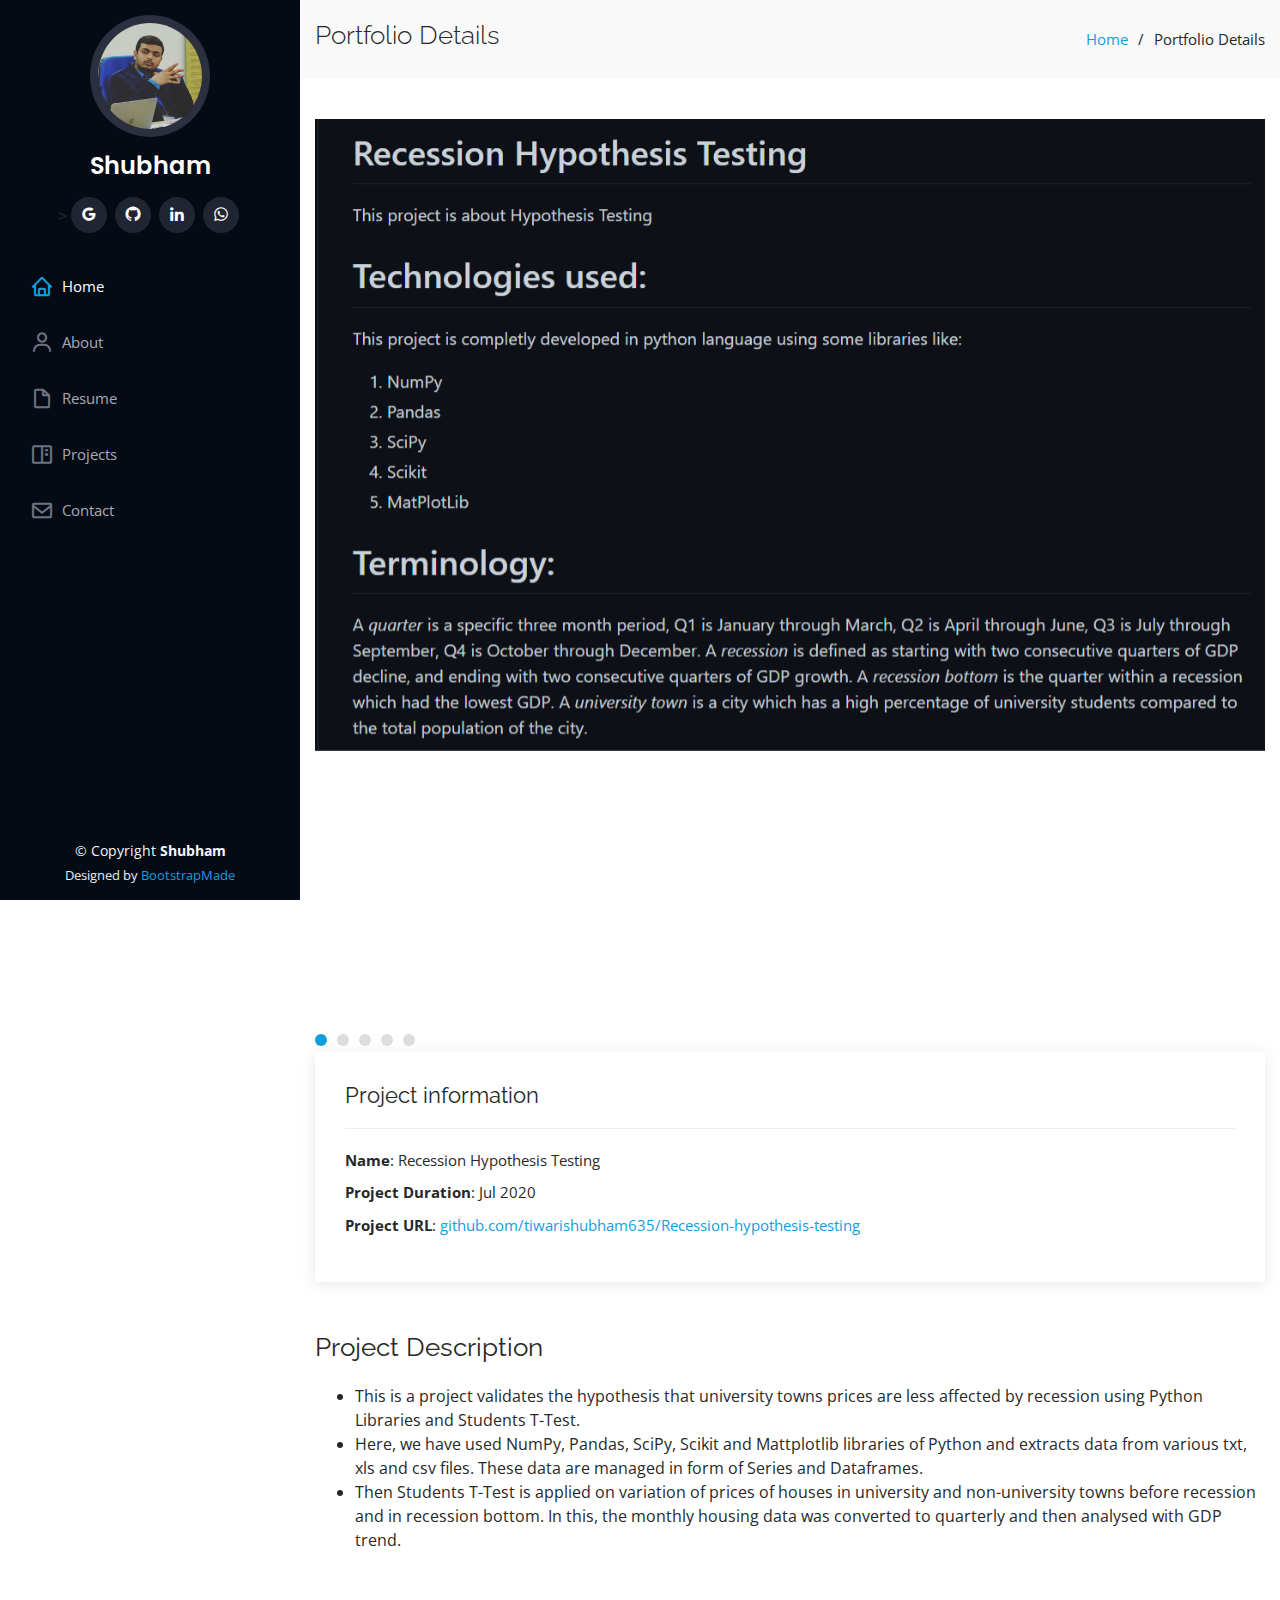
<file: Recession.html>
<!DOCTYPE html>
<html lang="en">

<head>
  <meta charset="utf-8">
  <meta content="width=device-width, initial-scale=1.0" name="viewport">

  <title>Portfolio Details - iPortfolio Bootstrap Template</title>
  <meta content="" name="description">
  <meta content="" name="keywords">

  <!-- Favicons -->
  <link href="assets/img/icon.png" rel="icon">
  <link href="assets/img/apple-touch-icon.png" rel="apple-touch-icon">

  <!-- Google Fonts -->
  <link href="https://fonts.googleapis.com/css?family=Open+Sans:300,300i,400,400i,600,600i,700,700i|Raleway:300,300i,400,400i,500,500i,600,600i,700,700i|Poppins:300,300i,400,400i,500,500i,600,600i,700,700i" rel="stylesheet">

  <!-- Vendor CSS Files -->
  <link href="assets/vendor/bootstrap/css/bootstrap.min.css" rel="stylesheet">
  <link href="assets/vendor/icofont/icofont.min.css" rel="stylesheet">
  <link href="assets/vendor/boxicons/css/boxicons.min.css" rel="stylesheet">
  <link href="assets/vendor/venobox/venobox.css" rel="stylesheet">
  <link href="assets/vendor/owl.carousel/assets/owl.carousel.min.css" rel="stylesheet">
  <link href="assets/vendor/aos/aos.css" rel="stylesheet">

  <!-- Template Main CSS File -->
  <link href="assets/css/style.css" rel="stylesheet">

  <!-- =======================================================
  * Template Name: iPortfolio - v1.5.0
  * Template URL: https://bootstrapmade.com/iportfolio-bootstrap-portfolio-websites-template/
  * Author: BootstrapMade.com
  * License: https://bootstrapmade.com/license/
  ======================================================== -->
</head>

<body>

  <!-- ======= Mobile nav toggle button ======= -->
  <button type="button" class="mobile-nav-toggle d-xl-none"><i class="icofont-navigation-menu"></i></button>

  <!-- ======= Header ======= -->
  <header id="header">
    <div class="d-flex flex-column">

      <div class="profile">
        <img src="assets/img/profile-img.jpg" alt="" class="img-fluid rounded-circle">
        <h1 class="text-light"><a href="index.html">Shubham</a></h1>
        <div class="social-links mt-3 text-center">
          <!--<a href="#" class="twitter"><i class="bx bxl-google"></i></a>-->>
          <a href="#" class="email"><i class="bx bxl-google"></i></a>
          <a href="#" class="github"><i class="bx bxl-github"></i></a>
          <a href="#" class="linkedin"><i class="bx bxl-linkedin"></i></a>
          <a href="#" class="whatsapp"><i class="bx bxl-whatsapp"></i></a>
        </div>
      </div>

      <nav class="nav-menu">
        <ul>
          <li class="active"><a href="index.html"><i class="bx bx-home"></i> <span>Home</span></a></li>
          <li><a href="index.html#about"><i class="bx bx-user"></i> <span>About</span></a></li>
          <li><a href="index.html#resume"><i class="bx bx-file-blank"></i> <span>Resume</span></a></li>
          <li><a href="index.html#portfolio"><i class="bx bx-book-content"></i> Projects</a></li>
          <!--<li><a href="index.html#services"><i class="bx bx-server"></i> Services</a></li>-->
          <li><a href="index.html#contact"><i class="bx bx-envelope"></i> Contact</a></li>

        </ul>
      </nav><!-- .nav-menu -->
      <button type="button" class="mobile-nav-toggle d-xl-none"><i class="icofont-navigation-menu"></i></button>

    </div>
  </header>

  <main id="main">

    <!-- ======= Breadcrumbs ======= -->
    <section id="breadcrumbs" class="breadcrumbs">
      <div class="container">

        <div class="d-flex justify-content-between align-items-center">
          <h2>Portfolio Details</h2>
          <ol>
            <li><a href="index.html">Home</a></li>
            <li>Portfolio Details</li>
          </ol>
        </div>

      </div>
    </section><!-- End Breadcrumbs -->

    <!-- ======= Portfolio Details Section ======= -->
    <section id="portfolio-details" class="portfolio-details">
      <div class="container">

        <div class="portfolio-details-container">

          <div class="owl-carousel portfolio-details-carousel">
            <img src="assets/img/portfolio/Recession/Screenshot1.png" class="img-fluid" alt="">
            <img src="assets/img/portfolio/Recession/Screenshot2.png" class="img-fluid" alt="">
            <img src="assets/img/portfolio/Recession/Screenshot3.png" class="img-fluid" alt="">
            <img src="assets/img/portfolio/Recession/Screenshot4.png" class="img-fluid" alt="">
            <img src="assets/img/portfolio/Recession/Screenshot5.png" class="img-fluid" alt="">
          </div>

          <div class="portfolio-info">
            <h3>Project information</h3>
            <ul>
              <li><strong>Name</strong>: Recession Hypothesis Testing</li>
              <li><strong>Project Duration</strong>: Jul 2020</li>
              <li><strong>Project URL</strong>: <a href="https://github.com/tiwarishubham635/Recession-hypothesis-testing" target="_blank">github.com/tiwarishubham635/Recession-hypothesis-testing</a></li>
            </ul>
          </div>

        </div>

        <div class="portfolio-description">
          <h2>Project Description</h2>
          <ul>
            <li>
              This is a project validates the hypothesis that university towns prices are less affected by recession using Python Libraries and Students T-Test.
            </li>
            <li>
                Here, we have used NumPy, Pandas, SciPy, Scikit and Mattplotlib libraries of Python and extracts data from various txt, xls and csv files.
                These data are managed in form of Series and Dataframes.
            </li>
            <li>
              Then Students T-Test is applied on variation of prices of houses in university and non-university towns before recession and in recession bottom.
              In this, the monthly housing data was converted to quarterly and then analysed with GDP trend.
            </li>
          </ul>
        </div>

      </div>
    </section><!-- End Portfolio Details Section -->

  </main><!-- End #main -->

  <!-- ======= Footer ======= -->
  <footer id="footer">
    <div class="container">
      <div class="copyright">
        &copy; Copyright <strong><span>Shubham</span></strong>
      </div>
      <div class="credits">
        <!-- All the links in the footer should remain intact. -->
        <!-- You can delete the links only if you purchased the pro version. -->
        <!-- Licensing information: https://bootstrapmade.com/license/ -->
        <!-- Purchase the pro version with working PHP/AJAX contact form: https://bootstrapmade.com/iportfolio-bootstrap-portfolio-websites-template/ -->
        Designed by <a href="https://bootstrapmade.com/">BootstrapMade</a>
      </div>
    </div>
  </footer><!-- End  Footer -->

  <a href="#" class="back-to-top"><i class="icofont-simple-up"></i></a>

  <!-- Vendor JS Files -->
  <script src="assets/vendor/jquery/jquery.min.js"></script>
  <script src="assets/vendor/bootstrap/js/bootstrap.bundle.min.js"></script>
  <script src="assets/vendor/jquery.easing/jquery.easing.min.js"></script>
  <script src="assets/vendor/php-email-form/validate.js"></script>
  <script src="assets/vendor/waypoints/jquery.waypoints.min.js"></script>
  <script src="assets/vendor/counterup/counterup.min.js"></script>
  <script src="assets/vendor/isotope-layout/isotope.pkgd.min.js"></script>
  <script src="assets/vendor/venobox/venobox.min.js"></script>
  <script src="assets/vendor/owl.carousel/owl.carousel.min.js"></script>
  <script src="assets/vendor/typed.js/typed.min.js"></script>
  <script src="assets/vendor/aos/aos.js"></script>

  <!-- Template Main JS File -->
  <script src="assets/js/main.js"></script>

</body>

</html>
</file>
<file: assets/vendor/venobox/venobox.css>
/* ------ venobox.css --------*/
.vbox-overlay *, .vbox-overlay *:before, .vbox-overlay *:after{
    -webkit-backface-visibility: hidden;
    -webkit-box-sizing:border-box;
    -moz-box-sizing:border-box;
    box-sizing:border-box;
}
.vbox-overlay * { 
    -webkit-backface-visibility: visible;
    backface-visibility: visible;
}
.vbox-overlay{
    display: -webkit-flex;
    display: flex;
    -webkit-flex-direction: column;
    flex-direction: column;
    -webkit-justify-content: center;
    justify-content: center;
    -webkit-align-items: center;
    align-items: center;
    position: fixed;
    left: 0;
    top: 0;
    bottom: 0;
    right: 0;
    z-index: 999999;
}

/* ----- navigation ----- */
.vbox-title{
    width: 100%;
    height: 40px;
    float: left;
    text-align: center;
    line-height: 28px;
    font-size: 12px;
    padding: 6px 50px;
    overflow: hidden;
    position: fixed;
    display: none;
    left: 0;
    z-index: 89;
}
.vbox-close{
    cursor: pointer;
    position: fixed;
    top: -1px;
    right: 0;
    width: 50px;
    height: 40px;
    padding: 6px;
    display: block;
    background-position:10px center;
    overflow: hidden;
    font-size: 24px;
    line-height: 1;
    text-align: center;
    z-index: 99;
}
.vbox-left{
    cursor: pointer;
    position: fixed;
    left: 0;
    height: 40px;
    overflow: hidden;
    line-height: 28px;
    font-size: 12px;
    z-index: 99;
    display: flex;
    align-items:center;
}
.vbox-num{
    display: inline-block;
    margin: 6px 0 6px 15px;
}
/* ----- Social share ----- */
.vbox-share{
    line-height: 28px;
    font-size: 12px;
    overflow: hidden;
    position: fixed;
    left: 0;
    z-index: 98;
    display: flex;
    align-items:center;
    justify-content: center;
    width: 100%;
    text-align: center;
}
.vbox-share svg{
    max-height: 28px;
    width: 28px;
    z-index: 10;
    margin-left: 12px;
    margin-top: 6px;
    margin-bottom: 6px;
    vertical-align: middle;
}


/* ----- navigation ARROWS ----- */
.vbox-next, .vbox-prev{
    position: fixed;
    top: 50%;
    margin-top: -15px;
    overflow: hidden;
    cursor: pointer;
    display: block;
    width: 45px;
    height: 45px;
    z-index: 99;
}
.vbox-next span, .vbox-prev span{
    position: relative;
    width: 20px;
    height: 20px;
    border: 2px solid transparent;
    border-top-color: #B6B6B6;
    border-right-color: #B6B6B6;
    text-indent: -100px;
    position: absolute;
    top: 8px;
    display: block;
}
.vbox-prev{
    left: 15px;
}
.vbox-next{
    right: 15px;
}
.vbox-prev span{
    left: 10px;
    -ms-transform: rotate(-135deg);
    -webkit-transform: rotate(-135deg);
    transform: rotate(-135deg);
}
.vbox-next span{
    -ms-transform: rotate(45deg);
    -webkit-transform: rotate(45deg);
    transform: rotate(45deg);
    right: 10px;
}
/* ------- inline window ------ */
.vbox-inline{
    width: 420px;
    height: 315px;
    height: 70vh;
    padding: 10px;
    background: #fff;
    margin: 0 auto;
    overflow: auto;
    text-align: left;
}
/* ------- Video & iFrames window ------ */
.venoframe{
    max-width: 100%;
    width: 100%;
    border: none;
    width: 100%;
    height: 260px;
    height: 70vh;
}
.venoframe.vbvid{
    height: 260px;
}
@media (min-width: 768px) {
    .venoframe, .vbox-inline{
        width: 90%;
        height: 360px;
        height: 70vh;
    }
    .venoframe.vbvid{
        width: 640px;
        height: 360px;
    }
}
@media (min-width: 992px) {
    .venoframe, .vbox-inline{
        max-width: 1200px;
        width: 80%;
        height: 540px;
        height: 70vh;
    }
    .venoframe.vbvid{
        width: 960px;
        height: 540px;
    }
}
/* 
Please do NOT edit this part! 
or at least read this note: http://i.imgur.com/7C0ws9e.gif
*/
.vbox-open{
    overflow: hidden;
}
.vbox-container{
    position: absolute;
    left: 0;
    right: 0;
    top: 0;
    bottom: 0;
    overflow-x: hidden;
    overflow-y: scroll;
    overflow-scrolling: touch;
    -webkit-overflow-scrolling: touch;
    z-index: 20;
    max-height: 100%;

}

.vbox-content{
    text-align: center;
    float: left;
    width: 100%;
    position: relative;
    overflow: hidden;
    padding: 20px 4%;
}
.vbox-container img{
    max-width: 100%;
    height: auto;
}
.vbox-figlio{
    box-shadow: 0 0 12px rgba(0,0,0,0.19), 0 6px 6px rgba(0,0,0,0.23);
    max-width: 100%;
    text-align: initial;
}
img.vbox-figlio{
    -webkit-user-select: none;
-khtml-user-select: none;
-moz-user-select: none;
-o-user-select: none;
user-select: none;
}
.vbox-content.swipe-left{
    margin-left: -200px !important;
}
.vbox-content.swipe-right{
    margin-left: 200px !important;
}
.vbox-animated{
    webkit-transition: margin 300ms ease-out;
    transition: margin 300ms ease-out;
}

/* ---------- preloader ----------
 * SPINKIT 
 * http://tobiasahlin.com/spinkit/
-------------------------------- */
.sk-double-bounce,.sk-rotating-plane{width:40px;height:40px;margin:40px auto}.sk-rotating-plane{background-color:#333;-webkit-animation:sk-rotatePlane 1.2s infinite ease-in-out;animation:sk-rotatePlane 1.2s infinite ease-in-out}@-webkit-keyframes sk-rotatePlane{0%{-webkit-transform:perspective(120px) rotateX(0) rotateY(0);transform:perspective(120px) rotateX(0) rotateY(0)}50%{-webkit-transform:perspective(120px) rotateX(-180.1deg) rotateY(0);transform:perspective(120px) rotateX(-180.1deg) rotateY(0)}100%{-webkit-transform:perspective(120px) rotateX(-180deg) rotateY(-179.9deg);transform:perspective(120px) rotateX(-180deg) rotateY(-179.9deg)}}@keyframes sk-rotatePlane{0%{-webkit-transform:perspective(120px) rotateX(0) rotateY(0);transform:perspective(120px) rotateX(0) rotateY(0)}50%{-webkit-transform:perspective(120px) rotateX(-180.1deg) rotateY(0);transform:perspective(120px) rotateX(-180.1deg) rotateY(0)}100%{-webkit-transform:perspective(120px) rotateX(-180deg) rotateY(-179.9deg);transform:perspective(120px) rotateX(-180deg) rotateY(-179.9deg)}}.sk-double-bounce{position:relative}.sk-double-bounce .sk-child{width:100%;height:100%;border-radius:50%;background-color:#333;opacity:.6;position:absolute;top:0;left:0;-webkit-animation:sk-doubleBounce 2s infinite ease-in-out;animation:sk-doubleBounce 2s infinite ease-in-out}.sk-chasing-dots .sk-child,.sk-spinner-pulse,.sk-three-bounce .sk-child{background-color:#333;border-radius:100%}.sk-double-bounce .sk-double-bounce2{-webkit-animation-delay:-1s;animation-delay:-1s}@-webkit-keyframes sk-doubleBounce{0%,100%{-webkit-transform:scale(0);transform:scale(0)}50%{-webkit-transform:scale(1);transform:scale(1)}}@keyframes sk-doubleBounce{0%,100%{-webkit-transform:scale(0);transform:scale(0)}50%{-webkit-transform:scale(1);transform:scale(1)}}.sk-wave{margin:40px auto;width:50px;height:40px;text-align:center;font-size:10px}.sk-wave .sk-rect{background-color:#333;height:100%;width:6px;display:inline-block;-webkit-animation:sk-waveStretchDelay 1.2s infinite ease-in-out;animation:sk-waveStretchDelay 1.2s infinite ease-in-out}.sk-wave .sk-rect1{-webkit-animation-delay:-1.2s;animation-delay:-1.2s}.sk-wave .sk-rect2{-webkit-animation-delay:-1.1s;animation-delay:-1.1s}.sk-wave .sk-rect3{-webkit-animation-delay:-1s;animation-delay:-1s}.sk-wave .sk-rect4{-webkit-animation-delay:-.9s;animation-delay:-.9s}.sk-wave .sk-rect5{-webkit-animation-delay:-.8s;animation-delay:-.8s}@-webkit-keyframes sk-waveStretchDelay{0%,100%,40%{-webkit-transform:scaleY(.4);transform:scaleY(.4)}20%{-webkit-transform:scaleY(1);transform:scaleY(1)}}@keyframes sk-waveStretchDelay{0%,100%,40%{-webkit-transform:scaleY(.4);transform:scaleY(.4)}20%{-webkit-transform:scaleY(1);transform:scaleY(1)}}.sk-wandering-cubes{margin:40px auto;width:40px;height:40px;position:relative}.sk-wandering-cubes .sk-cube{background-color:#333;width:10px;height:10px;position:absolute;top:0;left:0;-webkit-animation:sk-wanderingCube 1.8s ease-in-out -1.8s infinite both;animation:sk-wanderingCube 1.8s ease-in-out -1.8s infinite both}.sk-chasing-dots,.sk-spinner-pulse{width:40px;height:40px;margin:40px auto}.sk-wandering-cubes .sk-cube2{-webkit-animation-delay:-.9s;animation-delay:-.9s}@-webkit-keyframes sk-wanderingCube{0%{-webkit-transform:rotate(0);transform:rotate(0)}25%{-webkit-transform:translateX(30px) rotate(-90deg) scale(.5);transform:translateX(30px) rotate(-90deg) scale(.5)}50%{-webkit-transform:translateX(30px) translateY(30px) rotate(-179deg);transform:translateX(30px) translateY(30px) rotate(-179deg)}50.1%{-webkit-transform:translateX(30px) translateY(30px) rotate(-180deg);transform:translateX(30px) translateY(30px) rotate(-180deg)}75%{-webkit-transform:translateX(0) translateY(30px) rotate(-270deg) scale(.5);transform:translateX(0) translateY(30px) rotate(-270deg) scale(.5)}100%{-webkit-transform:rotate(-360deg);transform:rotate(-360deg)}}@keyframes sk-wanderingCube{0%{-webkit-transform:rotate(0);transform:rotate(0)}25%{-webkit-transform:translateX(30px) rotate(-90deg) scale(.5);transform:translateX(30px) rotate(-90deg) scale(.5)}50%{-webkit-transform:translateX(30px) translateY(30px) rotate(-179deg);transform:translateX(30px) translateY(30px) rotate(-179deg)}50.1%{-webkit-transform:translateX(30px) translateY(30px) rotate(-180deg);transform:translateX(30px) translateY(30px) rotate(-180deg)}75%{-webkit-transform:translateX(0) translateY(30px) rotate(-270deg) scale(.5);transform:translateX(0) translateY(30px) rotate(-270deg) scale(.5)}100%{-webkit-transform:rotate(-360deg);transform:rotate(-360deg)}}.sk-spinner-pulse{-webkit-animation:sk-pulseScaleOut 1s infinite ease-in-out;animation:sk-pulseScaleOut 1s infinite ease-in-out}@-webkit-keyframes sk-pulseScaleOut{0%{-webkit-transform:scale(0);transform:scale(0)}100%{-webkit-transform:scale(1);transform:scale(1);opacity:0}}@keyframes sk-pulseScaleOut{0%{-webkit-transform:scale(0);transform:scale(0)}100%{-webkit-transform:scale(1);transform:scale(1);opacity:0}}.sk-chasing-dots{position:relative;text-align:center;-webkit-animation:sk-chasingDotsRotate 2s infinite linear;animation:sk-chasingDotsRotate 2s infinite linear}.sk-chasing-dots .sk-child{width:60%;height:60%;display:inline-block;position:absolute;top:0;-webkit-animation:sk-chasingDotsBounce 2s infinite ease-in-out;animation:sk-chasingDotsBounce 2s infinite ease-in-out}.sk-chasing-dots .sk-dot2{top:auto;bottom:0;-webkit-animation-delay:-1s;animation-delay:-1s}@-webkit-keyframes sk-chasingDotsRotate{100%{-webkit-transform:rotate(360deg);transform:rotate(360deg)}}@keyframes sk-chasingDotsRotate{100%{-webkit-transform:rotate(360deg);transform:rotate(360deg)}}@-webkit-keyframes sk-chasingDotsBounce{0%,100%{-webkit-transform:scale(0);transform:scale(0)}50%{-webkit-transform:scale(1);transform:scale(1)}}@keyframes sk-chasingDotsBounce{0%,100%{-webkit-transform:scale(0);transform:scale(0)}50%{-webkit-transform:scale(1);transform:scale(1)}}.sk-three-bounce{margin:40px auto;width:80px;text-align:center}.sk-three-bounce .sk-child{width:20px;height:20px;display:inline-block;-webkit-animation:sk-three-bounce 1.4s ease-in-out 0s infinite both;animation:sk-three-bounce 1.4s ease-in-out 0s infinite both}.sk-circle .sk-child:before,.sk-fading-circle .sk-circle:before{display:block;border-radius:100%;content:'';background-color:#333}.sk-three-bounce .sk-bounce1{-webkit-animation-delay:-.32s;animation-delay:-.32s}.sk-three-bounce .sk-bounce2{-webkit-animation-delay:-.16s;animation-delay:-.16s}@-webkit-keyframes sk-three-bounce{0%,100%,80%{-webkit-transform:scale(0);transform:scale(0)}40%{-webkit-transform:scale(1);transform:scale(1)}}@keyframes sk-three-bounce{0%,100%,80%{-webkit-transform:scale(0);transform:scale(0)}40%{-webkit-transform:scale(1);transform:scale(1)}}.sk-circle{margin:40px auto;width:40px;height:40px;position:relative}.sk-circle .sk-child{width:100%;height:100%;position:absolute;left:0;top:0}.sk-circle .sk-child:before{margin:0 auto;width:15%;height:15%;-webkit-animation:sk-circleBounceDelay 1.2s infinite ease-in-out both;animation:sk-circleBounceDelay 1.2s infinite ease-in-out both}.sk-circle .sk-circle2{-webkit-transform:rotate(30deg);-ms-transform:rotate(30deg);transform:rotate(30deg)}.sk-circle .sk-circle3{-webkit-transform:rotate(60deg);-ms-transform:rotate(60deg);transform:rotate(60deg)}.sk-circle .sk-circle4{-webkit-transform:rotate(90deg);-ms-transform:rotate(90deg);transform:rotate(90deg)}.sk-circle .sk-circle5{-webkit-transform:rotate(120deg);-ms-transform:rotate(120deg);transform:rotate(120deg)}.sk-circle .sk-circle6{-webkit-transform:rotate(150deg);-ms-transform:rotate(150deg);transform:rotate(150deg)}.sk-circle .sk-circle7{-webkit-transform:rotate(180deg);-ms-transform:rotate(180deg);transform:rotate(180deg)}.sk-circle .sk-circle8{-webkit-transform:rotate(210deg);-ms-transform:rotate(210deg);transform:rotate(210deg)}.sk-circle .sk-circle9{-webkit-transform:rotate(240deg);-ms-transform:rotate(240deg);transform:rotate(240deg)}.sk-circle .sk-circle10{-webkit-transform:rotate(270deg);-ms-transform:rotate(270deg);transform:rotate(270deg)}.sk-circle .sk-circle11{-webkit-transform:rotate(300deg);-ms-transform:rotate(300deg);transform:rotate(300deg)}.sk-circle .sk-circle12{-webkit-transform:rotate(330deg);-ms-transform:rotate(330deg);transform:rotate(330deg)}.sk-circle .sk-circle2:before{-webkit-animation-delay:-1.1s;animation-delay:-1.1s}.sk-circle .sk-circle3:before{-webkit-animation-delay:-1s;animation-delay:-1s}.sk-circle .sk-circle4:before{-webkit-animation-delay:-.9s;animation-delay:-.9s}.sk-circle .sk-circle5:before{-webkit-animation-delay:-.8s;animation-delay:-.8s}.sk-circle .sk-circle6:before{-webkit-animation-delay:-.7s;animation-delay:-.7s}.sk-circle .sk-circle7:before{-webkit-animation-delay:-.6s;animation-delay:-.6s}.sk-circle .sk-circle8:before{-webkit-animation-delay:-.5s;animation-delay:-.5s}.sk-circle .sk-circle9:before{-webkit-animation-delay:-.4s;animation-delay:-.4s}.sk-circle .sk-circle10:before{-webkit-animation-delay:-.3s;animation-delay:-.3s}.sk-circle .sk-circle11:before{-webkit-animation-delay:-.2s;animation-delay:-.2s}.sk-circle .sk-circle12:before{-webkit-animation-delay:-.1s;animation-delay:-.1s}@-webkit-keyframes sk-circleBounceDelay{0%,100%,80%{-webkit-transform:scale(0);transform:scale(0)}40%{-webkit-transform:scale(1);transform:scale(1)}}@keyframes sk-circleBounceDelay{0%,100%,80%{-webkit-transform:scale(0);transform:scale(0)}40%{-webkit-transform:scale(1);transform:scale(1)}}.sk-cube-grid{width:40px;height:40px;margin:40px auto}.sk-cube-grid .sk-cube{width:33.33%;height:33.33%;background-color:#333;float:left;-webkit-animation:sk-cubeGridScaleDelay 1.3s infinite ease-in-out;animation:sk-cubeGridScaleDelay 1.3s infinite ease-in-out}.sk-cube-grid .sk-cube1{-webkit-animation-delay:.2s;animation-delay:.2s}.sk-cube-grid .sk-cube2{-webkit-animation-delay:.3s;animation-delay:.3s}.sk-cube-grid .sk-cube3{-webkit-animation-delay:.4s;animation-delay:.4s}.sk-cube-grid .sk-cube4{-webkit-animation-delay:.1s;animation-delay:.1s}.sk-cube-grid .sk-cube5{-webkit-animation-delay:.2s;animation-delay:.2s}.sk-cube-grid .sk-cube6{-webkit-animation-delay:.3s;animation-delay:.3s}.sk-cube-grid .sk-cube7{-webkit-animation-delay:0ms;animation-delay:0ms}.sk-cube-grid .sk-cube8{-webkit-animation-delay:.1s;animation-delay:.1s}.sk-cube-grid .sk-cube9{-webkit-animation-delay:.2s;animation-delay:.2s}@-webkit-keyframes sk-cubeGridScaleDelay{0%,100%,70%{-webkit-transform:scale3D(1,1,1);transform:scale3D(1,1,1)}35%{-webkit-transform:scale3D(0,0,1);transform:scale3D(0,0,1)}}@keyframes sk-cubeGridScaleDelay{0%,100%,70%{-webkit-transform:scale3D(1,1,1);transform:scale3D(1,1,1)}35%{-webkit-transform:scale3D(0,0,1);transform:scale3D(0,0,1)}}.sk-fading-circle{margin:40px auto;width:40px;height:40px;position:relative}.sk-fading-circle .sk-circle{width:100%;height:100%;position:absolute;left:0;top:0}.sk-fading-circle .sk-circle:before{margin:0 auto;width:15%;height:15%;-webkit-animation:sk-circleFadeDelay 1.2s infinite ease-in-out both;animation:sk-circleFadeDelay 1.2s infinite ease-in-out both}.sk-fading-circle .sk-circle2{-webkit-transform:rotate(30deg);-ms-transform:rotate(30deg);transform:rotate(30deg)}.sk-fading-circle .sk-circle3{-webkit-transform:rotate(60deg);-ms-transform:rotate(60deg);transform:rotate(60deg)}.sk-fading-circle .sk-circle4{-webkit-transform:rotate(90deg);-ms-transform:rotate(90deg);transform:rotate(90deg)}.sk-fading-circle .sk-circle5{-webkit-transform:rotate(120deg);-ms-transform:rotate(120deg);transform:rotate(120deg)}.sk-fading-circle .sk-circle6{-webkit-transform:rotate(150deg);-ms-transform:rotate(150deg);transform:rotate(150deg)}.sk-fading-circle .sk-circle7{-webkit-transform:rotate(180deg);-ms-transform:rotate(180deg);transform:rotate(180deg)}.sk-fading-circle .sk-circle8{-webkit-transform:rotate(210deg);-ms-transform:rotate(210deg);transform:rotate(210deg)}.sk-fading-circle .sk-circle9{-webkit-transform:rotate(240deg);-ms-transform:rotate(240deg);transform:rotate(240deg)}.sk-fading-circle .sk-circle10{-webkit-transform:rotate(270deg);-ms-transform:rotate(270deg);transform:rotate(270deg)}.sk-fading-circle .sk-circle11{-webkit-transform:rotate(300deg);-ms-transform:rotate(300deg);transform:rotate(300deg)}.sk-fading-circle .sk-circle12{-webkit-transform:rotate(330deg);-ms-transform:rotate(330deg);transform:rotate(330deg)}.sk-fading-circle .sk-circle2:before{-webkit-animation-delay:-1.1s;animation-delay:-1.1s}.sk-fading-circle .sk-circle3:before{-webkit-animation-delay:-1s;animation-delay:-1s}.sk-fading-circle .sk-circle4:before{-webkit-animation-delay:-.9s;animation-delay:-.9s}.sk-fading-circle .sk-circle5:before{-webkit-animation-delay:-.8s;animation-delay:-.8s}.sk-fading-circle .sk-circle6:before{-webkit-animation-delay:-.7s;animation-delay:-.7s}.sk-fading-circle .sk-circle7:before{-webkit-animation-delay:-.6s;animation-delay:-.6s}.sk-fading-circle .sk-circle8:before{-webkit-animation-delay:-.5s;animation-delay:-.5s}.sk-fading-circle .sk-circle9:before{-webkit-animation-delay:-.4s;animation-delay:-.4s}.sk-fading-circle .sk-circle10:before{-webkit-animation-delay:-.3s;animation-delay:-.3s}.sk-fading-circle .sk-circle11:before{-webkit-animation-delay:-.2s;animation-delay:-.2s}.sk-fading-circle .sk-circle12:before{-webkit-animation-delay:-.1s;animation-delay:-.1s}@-webkit-keyframes sk-circleFadeDelay{0%,100%,39%{opacity:0}40%{opacity:1}}@keyframes sk-circleFadeDelay{0%,100%,39%{opacity:0}40%{opacity:1}}.sk-folding-cube{margin:40px auto;width:40px;height:40px;position:relative;-webkit-transform:rotateZ(45deg);transform:rotateZ(45deg)}.sk-folding-cube .sk-cube{float:left;width:50%;height:50%;position:relative;-webkit-transform:scale(1.1);-ms-transform:scale(1.1);transform:scale(1.1)}.sk-folding-cube .sk-cube:before{content:'';position:absolute;top:0;left:0;width:100%;height:100%;background-color:#333;-webkit-animation:sk-foldCubeAngle 2.4s infinite linear both;animation:sk-foldCubeAngle 2.4s infinite linear both;-webkit-transform-origin:100% 100%;-ms-transform-origin:100% 100%;transform-origin:100% 100%}.sk-folding-cube .sk-cube2{-webkit-transform:scale(1.1) rotateZ(90deg);transform:scale(1.1) rotateZ(90deg)}.sk-folding-cube .sk-cube3{-webkit-transform:scale(1.1) rotateZ(180deg);transform:scale(1.1) rotateZ(180deg)}.sk-folding-cube .sk-cube4{-webkit-transform:scale(1.1) rotateZ(270deg);transform:scale(1.1) rotateZ(270deg)}.sk-folding-cube .sk-cube2:before{-webkit-animation-delay:.3s;animation-delay:.3s}.sk-folding-cube .sk-cube3:before{-webkit-animation-delay:.6s;animation-delay:.6s}.sk-folding-cube .sk-cube4:before{-webkit-animation-delay:.9s;animation-delay:.9s}@-webkit-keyframes sk-foldCubeAngle{0%,10%{-webkit-transform:perspective(140px) rotateX(-180deg);transform:perspective(140px) rotateX(-180deg);opacity:0}25%,75%{-webkit-transform:perspective(140px) rotateX(0);transform:perspective(140px) rotateX(0);opacity:1}100%,90%{-webkit-transform:perspective(140px) rotateY(180deg);transform:perspective(140px) rotateY(180deg);opacity:0}}@keyframes sk-foldCubeAngle{0%,10%{-webkit-transform:perspective(140px) rotateX(-180deg);transform:perspective(140px) rotateX(-180deg);opacity:0}25%,75%{-webkit-transform:perspective(140px) rotateX(0);transform:perspective(140px) rotateX(0);opacity:1}100%,90%{-webkit-transform:perspective(140px) rotateY(180deg);transform:perspective(140px) rotateY(180deg);opacity:0}}
</file>
<file: assets/css/style.css>
/**
* Template Name: iPortfolio - v1.5.0
* Template URL: https://bootstrapmade.com/iportfolio-bootstrap-portfolio-websites-template/
* Author: BootstrapMade.com
* License: https://bootstrapmade.com/license/
*/

/*--------------------------------------------------------------
# General
--------------------------------------------------------------*/
body {
  font-family: "Open Sans", sans-serif;
  color: #272829;
}

a {
  color: #149ddd;
}

a:hover {
  color: #37b3ed;
  text-decoration: none;
}

h1,
h2,
h3,
h4,
h5,
h6 {
  font-family: "Raleway", sans-serif;
}

/*--------------------------------------------------------------
# Back to top button
--------------------------------------------------------------*/
.back-to-top {
  position: fixed;
  display: none;
  width: 40px;
  height: 40px;
  border-radius: 50px;
  right: 15px;
  bottom: 15px;
  background: #149ddd;
  color: #fff;
  transition: display 0.5s ease-in-out;
  z-index: 99999;
}

.back-to-top i {
  font-size: 24px;
  position: absolute;
  top: 7px;
  left: 8px;
}

.back-to-top:hover {
  color: #fff;
  background: #2eafec;
  transition: background 0.2s ease-in-out;
}

/*--------------------------------------------------------------
# Header
--------------------------------------------------------------*/
#header {
  position: fixed;
  top: 0;
  left: 0;
  bottom: 0;
  width: 300px;
  transition: all ease-in-out 0.5s;
  z-index: 9997;
  transition: all 0.5s;
  padding: 0 15px;
  background: #040b14;
  overflow-y: auto;
}

#header .profile img {
  margin: 15px auto;
  display: block;
  width: 120px;
  border: 8px solid #2c2f3f;
}

#header .profile h1 {
  font-size: 24px;
  margin: 0;
  padding: 0;
  font-weight: 600;
  -moz-text-align-last: center;
  text-align-last: center;
  font-family: "Poppins", sans-serif;
}

#header .profile h1 a,
#header .profile h1 a:hover {
  color: #fff;
  text-decoration: none;
}

#header .profile .social-links a {
  font-size: 18px;
  display: inline-block;
  background: #212431;
  color: #fff;
  line-height: 1;
  padding: 8px 0;
  margin-right: 4px;
  border-radius: 50%;
  text-align: center;
  width: 36px;
  height: 36px;
  transition: 0.3s;
}

#header .profile .social-links a:hover {
  background: #149ddd;
  color: #fff;
  text-decoration: none;
}

#main {
  margin-left: 300px;
}

@media (max-width: 1199px) {
  #header {
    left: -300px;
  }
  #main {
    margin-left: 0;
  }
}

/*--------------------------------------------------------------
# Navigation Menu
--------------------------------------------------------------*/
/* Desktop Navigation */
.nav-menu {
  padding-top: 30px;
}

.nav-menu * {
  margin: 0;
  padding: 0;
  list-style: none;
}

.nav-menu > ul > li {
  position: relative;
  white-space: nowrap;
}

.nav-menu a {
  display: flex;
  align-items: center;
  color: #a8a9b4;
  padding: 12px 15px;
  margin-bottom: 8px;
  transition: 0.3s;
  font-size: 15px;
}

.nav-menu a i {
  font-size: 24px;
  padding-right: 8px;
  color: #6f7180;
}

.nav-menu a:hover,
.nav-menu .active > a,
.nav-menu li:hover > a {
  text-decoration: none;
  color: #fff;
}

.nav-menu a:hover i,
.nav-menu .active > a i,
.nav-menu li:hover > a i {
  color: #149ddd;
}

/* Mobile Navigation */
.mobile-nav-toggle {
  position: fixed;
  right: 15px;
  top: 15px;
  z-index: 9998;
  border: 0;
  background: none;
  font-size: 24px;
  transition: all 0.4s;
  outline: none !important;
  line-height: 1;
  cursor: pointer;
  text-align: right;
}

.mobile-nav-toggle i {
  color: #149ddd;
}

.mobile-nav-active {
  overflow: hidden;
}

.mobile-nav-active #header {
  left: 0;
}

.mobile-nav-active .mobile-nav-toggle i {
  color: #fff;
}

/*--------------------------------------------------------------
# Hero Section
--------------------------------------------------------------*/
/*#hero {
  width: 100%;
  height: 100vh;
  background: url("../img/hero-bg.jpg") top center;
  background-size: cover;
}*/

/*@import url("https://fonts.googleapis.com/css?family=Lobster&display=swap")
  repeat scroll 0 0 rgba(0, 0, 0, 0);*/

#hero {
  /*background-color: #f8f8f8;*/
  background-repeat: repeat;
  background-attachment: fixed;
  background-size: cover;
  background-position: top;
  background-image: url(../img/bg.jpg);
  height: 100vh;
  width: 100%;
  display: grid;
  place-items: center;
  position: relative;
  perspective: 1000px;
  animation: animation 100s linear infinite;
}

@keyframes animation {
  100% {
    background-position: 0px -3000px;
  }
}

#hero:before {
  content: "";
  background: rgba(5, 13, 24, 0.3);
  position: absolute;
  bottom: 0;
  top: 0;
  left: 0;
  right: 0;
  z-index: 1;
}

#hero .hero-container {
  position: relative;
  z-index: 2;
  min-width: 300px;
}

#hero h1 {
  margin: 0 0 10px 0;
  font-size: 64px;
  font-weight: 700;
  line-height: 56px;
  color: #fff;
}

#hero p {
  color: #fff;
  margin-bottom: 50px;
  font-size: 26px;
  font-family: "Poppins", sans-serif;
}

#hero p span {
  color: #fff;
  padding-bottom: 4px;
  letter-spacing: 1px;
  border-bottom: 3px solid #149ddd;
}

@media (min-width: 1024px) {
  #hero {
    background-attachment: fixed;
  }
}

@media (max-width: 768px) {
  #hero h1 {
    font-size: 28px;
    line-height: 36px;
  }
  #hero h2 {
    font-size: 18px;
    line-height: 24px;
    margin-bottom: 30px;
  }
}

/*--------------------------------------------------------------
# Sections General
--------------------------------------------------------------*/
section {
  padding: 60px 0;
  overflow: hidden;
}

.section-bg {
  background: #f5f8fd;
}

.section-title {
  padding-bottom: 30px;
}

.section-title h2 {
  font-size: 32px;
  font-weight: bold;
  margin-bottom: 20px;
  padding-bottom: 20px;
  position: relative;
  color: #173b6c;
}

.section-title h2::after {
  content: "";
  position: absolute;
  display: block;
  width: 50px;
  height: 3px;
  background: #149ddd;
  bottom: 0;
  left: 0;
}

.section-title p {
  margin-bottom: 0;
}

/*--------------------------------------------------------------
# About
--------------------------------------------------------------*/
.about .content h3 {
  font-weight: 700;
  font-size: 26px;
  color: #173b6c;
}

.about .content ul {
  list-style: none;
  padding: 0;
}

.about .content ul li {
  padding-bottom: 10px;
}

.about .content ul i {
  font-size: 20px;
  padding-right: 2px;
  color: #149ddd;
}

.about .content p:last-child {
  margin-bottom: 0;
}

/*--------------------------------------------------------------
# Facts
--------------------------------------------------------------*/
.facts {
  padding-bottom: 30px;
}

.facts .count-box {
  padding: 30px;
  width: 100%;
}

.facts .count-box i {
  display: block;
  font-size: 44px;
  color: #149ddd;
  float: left;
}

.facts .count-box span {
  font-size: 48px;
  line-height: 40px;
  display: block;
  font-weight: 700;
  color: #050d18;
  margin-left: 60px;
}

.facts .count-box p {
  padding: 15px 0 0 0;
  margin: 0 0 0 60px;
  font-family: "Raleway", sans-serif;
  font-size: 14px;
  color: #122f57;
}

.facts .count-box a {
  font-weight: 600;
  display: block;
  margin-top: 20px;
  color: #122f57;
  font-size: 15px;
  font-family: "Poppins", sans-serif;
  transition: ease-in-out 0.3s;
}

.facts .count-box a:hover {
  color: #1f5297;
}

/*--------------------------------------------------------------
# Akills
--------------------------------------------------------------*/
.skills .progress {
  height: 50px;
  display: block;
  background: none;
}

.skills .progress .skill {
  padding: 10px 0;
  margin: 0 0 6px 0;
  text-transform: uppercase;
  display: block;
  font-weight: 600;
  font-family: "Poppins", sans-serif;
  color: #050d18;
}

.skills .progress .skill .val {
  float: right;
  font-style: normal;
}

.skills .progress-bar-wrap {
  background: #dce8f8;
}

.skills .progress-bar {
  width: 1px;
  height: 10px;
  transition: 0.9s;
  background-color: #149ddd;
}

/*--------------------------------------------------------------
# Resume
--------------------------------------------------------------*/
.resume .resume-title {
  font-size: 26px;
  font-weight: 700;
  margin-top: 20px;
  margin-bottom: 20px;
  color: #050d18;
}

.resume .resume-item {
  padding: 0 0 20px 20px;
  margin-top: -2px;
  border-left: 2px solid #1f5297;
  position: relative;
}

.resume .resume-item h4 {
  line-height: 18px;
  font-size: 18px;
  font-weight: 600;
  font-family: "Poppins", sans-serif;
  color: #050d18;
  margin-bottom: 10px;
}

.resume .resume-item h5 {
  font-size: 16px;
  background: #e4edf9;
  padding: 5px 15px;
  display: inline-block;
  font-weight: 600;
  margin-bottom: 10px;
}

.resume .resume-item ul {
  padding-left: 20px;
}

.resume .resume-item ul li {
  padding-bottom: 10px;
}

.resume .resume-item:last-child {
  padding-bottom: 0;
}

.resume .resume-item::before {
  content: "";
  position: absolute;
  width: 16px;
  height: 16px;
  border-radius: 50px;
  left: -9px;
  top: 0;
  background: #fff;
  border: 2px solid #1f5297;
}

/*--------------------------------------------------------------
# Portfolio
--------------------------------------------------------------*/
.portfolio .portfolio-item {
  margin-bottom: 30px;
}

.portfolio #portfolio-flters {
  padding: 0;
  margin: 0 auto 35px auto;
  list-style: none;
  text-align: center;
  background: #fff;
  border-radius: 50px;
  padding: 2px 15px;
}

.portfolio #portfolio-flters li {
  cursor: pointer;
  display: inline-block;
  padding: 10px 15px 8px 15px;
  font-size: 14px;
  font-weight: 600;
  line-height: 1;
  text-transform: uppercase;
  color: #272829;
  margin-bottom: 5px;
  transition: all 0.3s ease-in-out;
}

.portfolio #portfolio-flters li:hover,
.portfolio #portfolio-flters li.filter-active {
  color: #149ddd;
}

.portfolio #portfolio-flters li:last-child {
  margin-right: 0;
}

.portfolio .portfolio-wrap {
  transition: 0.3s;
  position: relative;
  overflow: hidden;
  z-index: 1;
}

.portfolio .portfolio-wrap::before {
  content: "";
  background: rgba(255, 255, 255, 0.5);
  position: absolute;
  left: 0;
  right: 0;
  top: 0;
  bottom: 0;
  transition: all ease-in-out 0.3s;
  z-index: 2;
  opacity: 0;
}

.portfolio .portfolio-wrap .portfolio-links {
  opacity: 1;
  left: 0;
  right: 0;
  bottom: -60px;
  z-index: 3;
  position: absolute;
  transition: all ease-in-out 0.3s;
  display: flex;
  justify-content: center;
}

.portfolio .portfolio-wrap .portfolio-links a {
  color: #fff;
  font-size: 28px;
  text-align: center;
  background: rgba(20, 157, 221, 0.75);
  transition: 0.3s;
  width: 50%;
}

.portfolio .portfolio-wrap .portfolio-links a:hover {
  background: rgba(20, 157, 221, 0.95);
}

.portfolio .portfolio-wrap .portfolio-links a + a {
  border-left: 1px solid #37b3ed;
}

.portfolio .portfolio-wrap:hover::before {
  top: 0;
  left: 0;
  right: 0;
  bottom: 0;
  opacity: 1;
}

.portfolio .portfolio-wrap:hover .portfolio-links {
  opacity: 1;
  bottom: 0;
}

/*--------------------------------------------------------------
# Services
--------------------------------------------------------------*/
.services .icon-box {
  margin-bottom: 20px;
}

.services .icon {
  float: left;
  display: flex;
  align-items: center;
  justify-content: center;
  width: 54px;
  height: 54px;
  background: #149ddd;
  border-radius: 50%;
  transition: 0.5s;
  border: 1px solid #149ddd;
}

.services .icon i {
  color: #fff;
  font-size: 24px;
}

.services .icon-box:hover .icon {
  background: #fff;
}

.services .icon-box:hover .icon i {
  color: #149ddd;
}

.services .title {
  margin-left: 80px;
  font-weight: 700;
  margin-bottom: 15px;
  font-size: 18px;
}

.services .title a {
  color: #343a40;
}

.services .title a:hover {
  color: #149ddd;
}

.services .description {
  margin-left: 80px;
  line-height: 24px;
  font-size: 14px;
}

/*--------------------------------------------------------------
# Testimonials
--------------------------------------------------------------*/
.testimonials .testimonial-item {
  box-sizing: content-box;
  text-align: center;
  min-height: 320px;
}

.testimonials .testimonial-item .testimonial-img {
  width: 90px;
  border-radius: 50%;
  margin: 0 auto;
}

.testimonials .testimonial-item h3 {
  font-size: 18px;
  font-weight: bold;
  margin: 10px 0 5px 0;
  color: #111;
}

.testimonials .testimonial-item h4 {
  font-size: 14px;
  color: #999;
  margin: 0;
}

.testimonials .testimonial-item .quote-icon-left,
.testimonials .testimonial-item .quote-icon-right {
  color: #c3e8fa;
  font-size: 26px;
}

.testimonials .testimonial-item .quote-icon-left {
  display: inline-block;
  left: -5px;
  position: relative;
}

.testimonials .testimonial-item .quote-icon-right {
  display: inline-block;
  right: -5px;
  position: relative;
  top: 10px;
}

.testimonials .testimonial-item p {
  font-style: italic;
  margin: 0 15px 15px 15px;
  padding: 20px;
  background: #fff;
  position: relative;
  margin-bottom: 35px;
  border-radius: 6px;
  box-shadow: 0px 2px 15px rgba(0, 0, 0, 0.1);
}

.testimonials .testimonial-item p::after {
  content: "";
  width: 0;
  height: 0;
  border-top: 20px solid #fff;
  border-right: 20px solid transparent;
  border-left: 20px solid transparent;
  position: absolute;
  bottom: -20px;
  left: calc(50% - 20px);
}

.testimonials .owl-nav,
.testimonials .owl-dots {
  margin-top: 5px;
  text-align: center;
}

.testimonials .owl-dot {
  display: inline-block;
  margin: 0 5px;
  width: 12px;
  height: 12px;
  border-radius: 50%;
  background-color: #ddd !important;
}

.testimonials .owl-dot.active {
  background-color: #149ddd !important;
}

@media (max-width: 767px) {
  .testimonials {
    margin: 30px 10px;
  }
}

/*--------------------------------------------------------------
# Contact
--------------------------------------------------------------*/
.contact {
  padding-bottom: 130px;
}

.contact .info {
  padding: 30px;
  background: #fff;
  width: 100%;
  box-shadow: 0 0 24px 0 rgba(0, 0, 0, 0.12);
}

.contact .info i {
  font-size: 20px;
  color: #149ddd;
  float: left;
  width: 44px;
  height: 44px;
  background: #dff3fc;
  display: flex;
  justify-content: center;
  align-items: center;
  border-radius: 50px;
  transition: all 0.3s ease-in-out;
}

.contact .info h4 {
  padding: 0 0 0 60px;
  font-size: 22px;
  font-weight: 600;
  margin-bottom: 5px;
  color: #050d18;
}

.contact .info p {
  padding: 0 0 10px 60px;
  margin-bottom: 20px;
  font-size: 14px;
  color: #173b6c;
}

.contact .info .email p {
  padding-top: 5px;
}

.contact .info .social-links {
  padding-left: 60px;
}

.contact .info .social-links a {
  font-size: 18px;
  display: inline-block;
  background: #333;
  color: #fff;
  line-height: 1;
  padding: 8px 0;
  border-radius: 50%;
  text-align: center;
  width: 36px;
  height: 36px;
  transition: 0.3s;
  margin-right: 10px;
}

.contact .info .social-links a:hover {
  background: #149ddd;
  color: #fff;
}

.contact .info .email:hover i,
.contact .info .address:hover i,
.contact .info .phone:hover i {
  background: #149ddd;
  color: #fff;
}

.contact .php-email-form {
  width: 100%;
  padding: 30px;
  background: #fff;
  box-shadow: 0 0 24px 0 rgba(0, 0, 0, 0.12);
}

.contact .php-email-form .form-group {
  padding-bottom: 8px;
}

.contact .php-email-form .validate {
  display: none;
  color: red;
  margin: 0 0 15px 0;
  font-weight: 400;
  font-size: 13px;
}

.contact .php-email-form .error-message {
  display: none;
  color: #fff;
  background: #ed3c0d;
  text-align: left;
  padding: 15px;
  font-weight: 600;
}

.contact .php-email-form .error-message br + br {
  margin-top: 25px;
}

.contact .php-email-form .sent-message {
  display: none;
  color: #fff;
  background: #18d26e;
  text-align: center;
  padding: 15px;
  font-weight: 600;
}

.contact .php-email-form .loading {
  display: none;
  background: #fff;
  text-align: center;
  padding: 15px;
}

.contact .php-email-form .loading:before {
  content: "";
  display: inline-block;
  border-radius: 50%;
  width: 24px;
  height: 24px;
  margin: 0 10px -6px 0;
  border: 3px solid #18d26e;
  border-top-color: #eee;
  -webkit-animation: animate-loading 1s linear infinite;
  animation: animate-loading 1s linear infinite;
}

.contact .php-email-form input,
.contact .php-email-form textarea {
  border-radius: 0;
  box-shadow: none;
  font-size: 14px;
}

.contact .php-email-form input {
  height: 44px;
}

.contact .php-email-form textarea {
  padding: 10px 12px;
}

.contact .php-email-form button[type="submit"] {
  background: #149ddd;
  border: 0;
  padding: 10px 24px;
  color: #fff;
  transition: 0.4s;
  border-radius: 4px;
}

.contact .php-email-form button[type="submit"]:hover {
  background: #37b3ed;
}

@-webkit-keyframes animate-loading {
  0% {
    transform: rotate(0deg);
  }
  100% {
    transform: rotate(360deg);
  }
}

@keyframes animate-loading {
  0% {
    transform: rotate(0deg);
  }
  100% {
    transform: rotate(360deg);
  }
}

/*--------------------------------------------------------------
# Breadcrumbs
--------------------------------------------------------------*/
.breadcrumbs {
  padding: 20px 0;
  background: #f9f9f9;
}

.breadcrumbs h2 {
  font-size: 26px;
  font-weight: 300;
}

.breadcrumbs ol {
  display: flex;
  flex-wrap: wrap;
  list-style: none;
  padding: 0;
  margin: 0;
  font-size: 15px;
}

.breadcrumbs ol li + li {
  padding-left: 10px;
}

.breadcrumbs ol li + li::before {
  display: inline-block;
  padding-right: 10px;
  color: #0e2442;
  content: "/";
}

@media (max-width: 768px) {
  .breadcrumbs .d-flex {
    display: block !important;
  }
  .breadcrumbs ol {
    display: block;
  }
  .breadcrumbs ol li {
    display: inline-block;
  }
}

/*--------------------------------------------------------------
# Portfolio Details
--------------------------------------------------------------*/
.portfolio-details {
  padding-top: 40px;
}

.portfolio-details .portfolio-details-container {
  position: relative;
}

.portfolio-details .portfolio-details-carousel {
  position: relative;
  z-index: 1;
}

.portfolio-details .portfolio-details-carousel .owl-nav,
.portfolio-details .portfolio-details-carousel .owl-dots {
  margin-top: 5px;
  text-align: left;
}

.portfolio-details .portfolio-details-carousel .owl-dot {
  display: inline-block;
  margin: 0 10px 0 0;
  width: 12px;
  height: 12px;
  border-radius: 50%;
  background-color: #ddd !important;
}

.portfolio-details .portfolio-details-carousel .owl-dot.active {
  background-color: #149ddd !important;
}

.portfolio-details .portfolio-info {
  padding: 30px;
  right: 0;
  bottom: -70px;
  background: #fff;
  box-shadow: 0px 2px 15px rgba(0, 0, 0, 0.1);
  z-index: 2;
}

.portfolio-details .portfolio-info h3 {
  font-size: 22px;
  font-weight: 400;
  margin-bottom: 20px;
  padding-bottom: 20px;
  border-bottom: 1px solid #eee;
}

.portfolio-details .portfolio-info ul {
  list-style: none;
  padding: 0;
  font-size: 15px;
}

.portfolio-details .portfolio-info ul li + li {
  margin-top: 10px;
}

.portfolio-details .portfolio-description {
  padding-top: 50px;
}

.portfolio-details .portfolio-description h2 {
  width: 50%;
  font-size: 26px;
  font-weight: 400;
  margin-bottom: 20px;
}

.portfolio-details .portfolio-description p {
  padding: 0;
}

@media (max-width: 768px) {
  .portfolio-details .portfolio-description h2 {
    width: 100%;
  }
  .portfolio-details .portfolio-info {
    position: static;
    margin-top: 30px;
  }
}

/*--------------------------------------------------------------
# Footer
--------------------------------------------------------------*/
#footer {
  padding: 15px;
  color: #f4f6fd;
  font-size: 14px;
  position: fixed;
  left: 0;
  bottom: 0;
  width: 300px;
  z-index: 9999;
  background: #040b14;
}

#footer .copyright {
  text-align: center;
}

#footer .credits {
  padding-top: 5px;
  text-align: center;
  font-size: 13px;
  color: #eaebf0;
}

@media (max-width: 1199px) {
  #footer {
    position: static;
    width: auto;
    padding-right: 20px 15px;
  }
}
</file>
